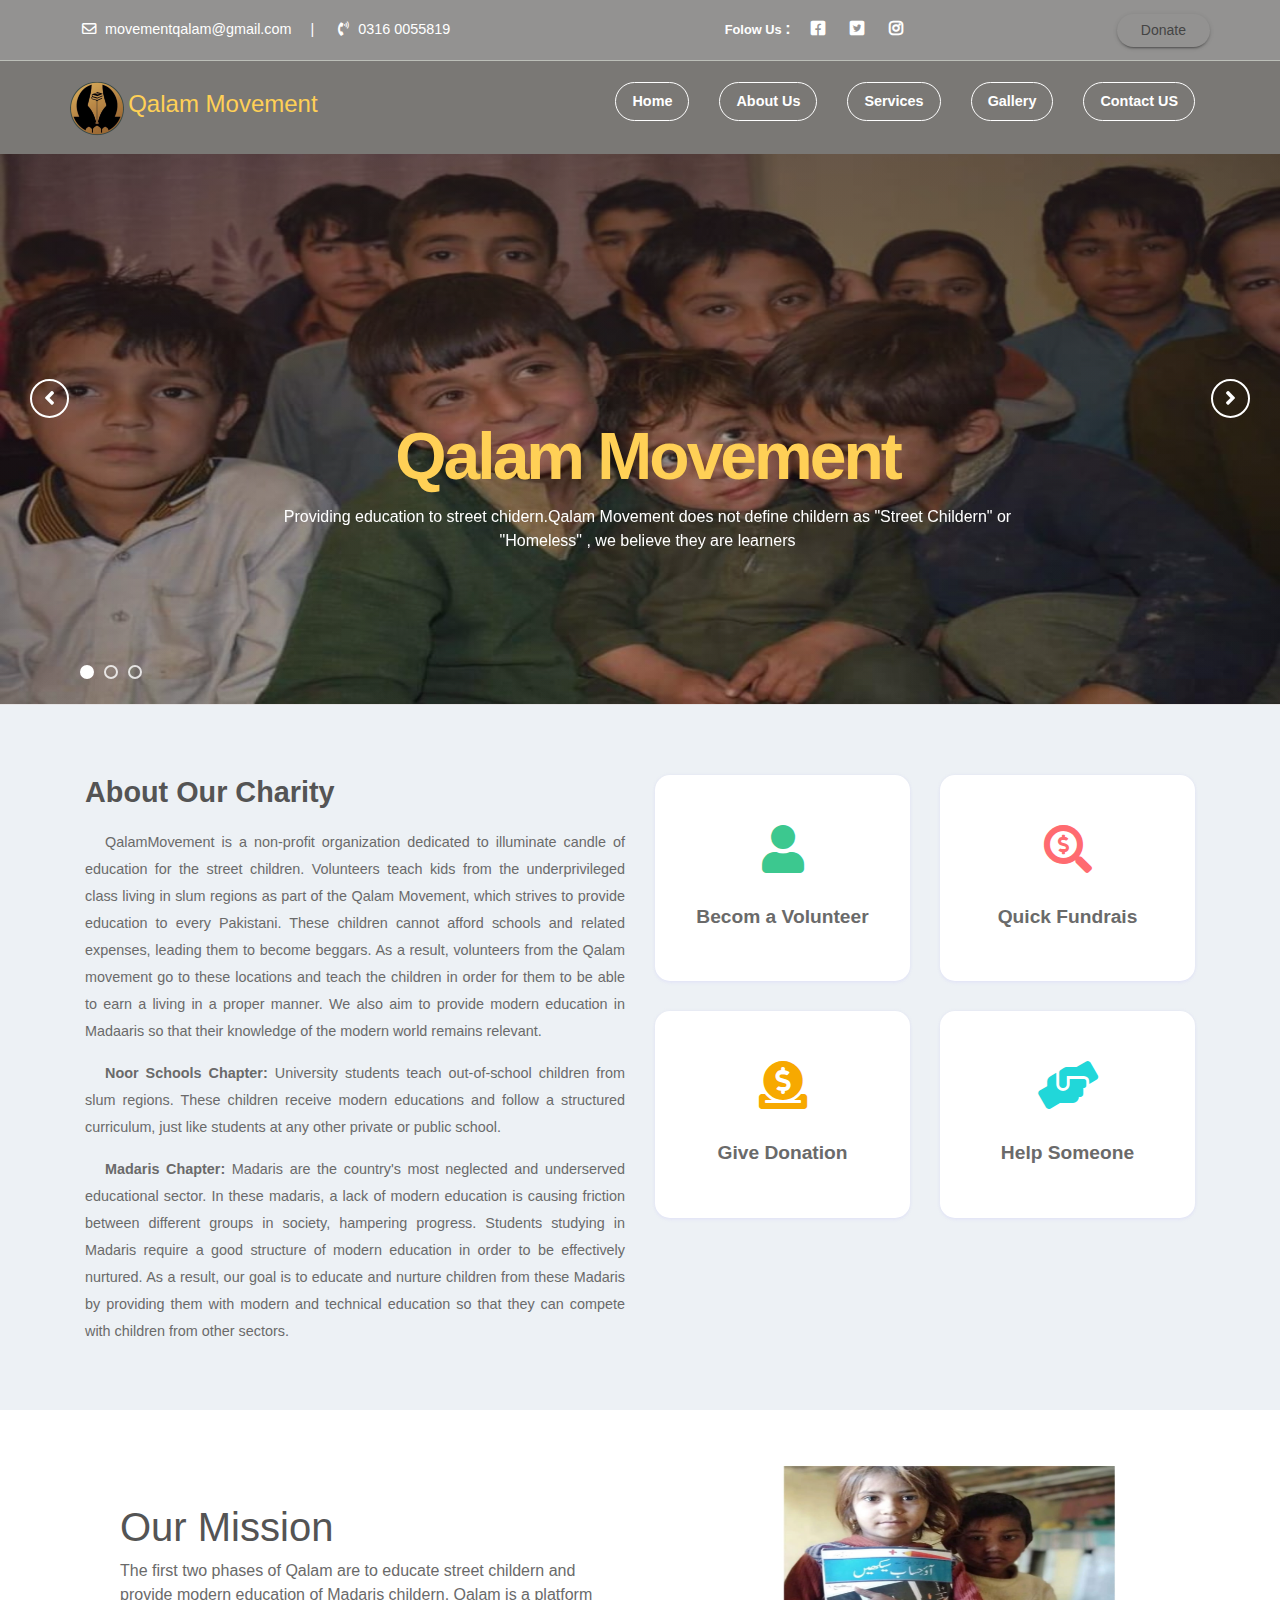
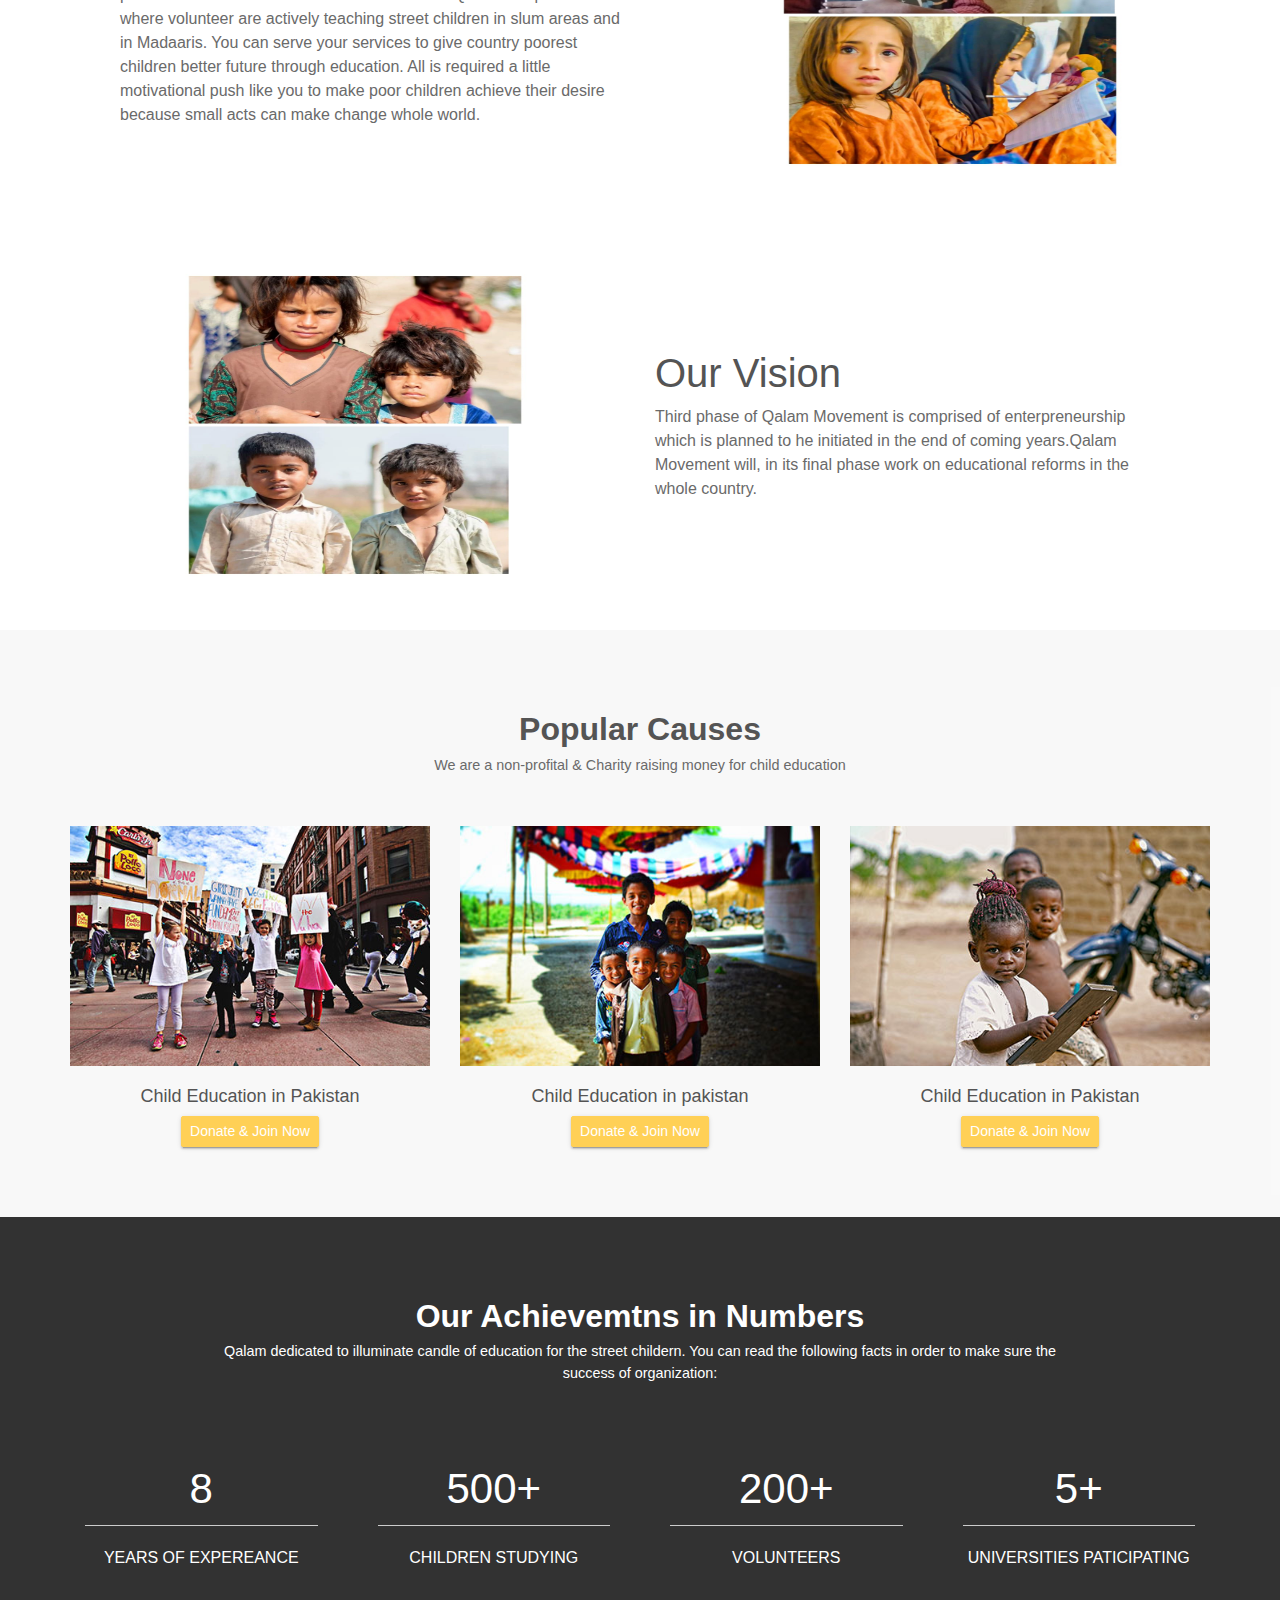
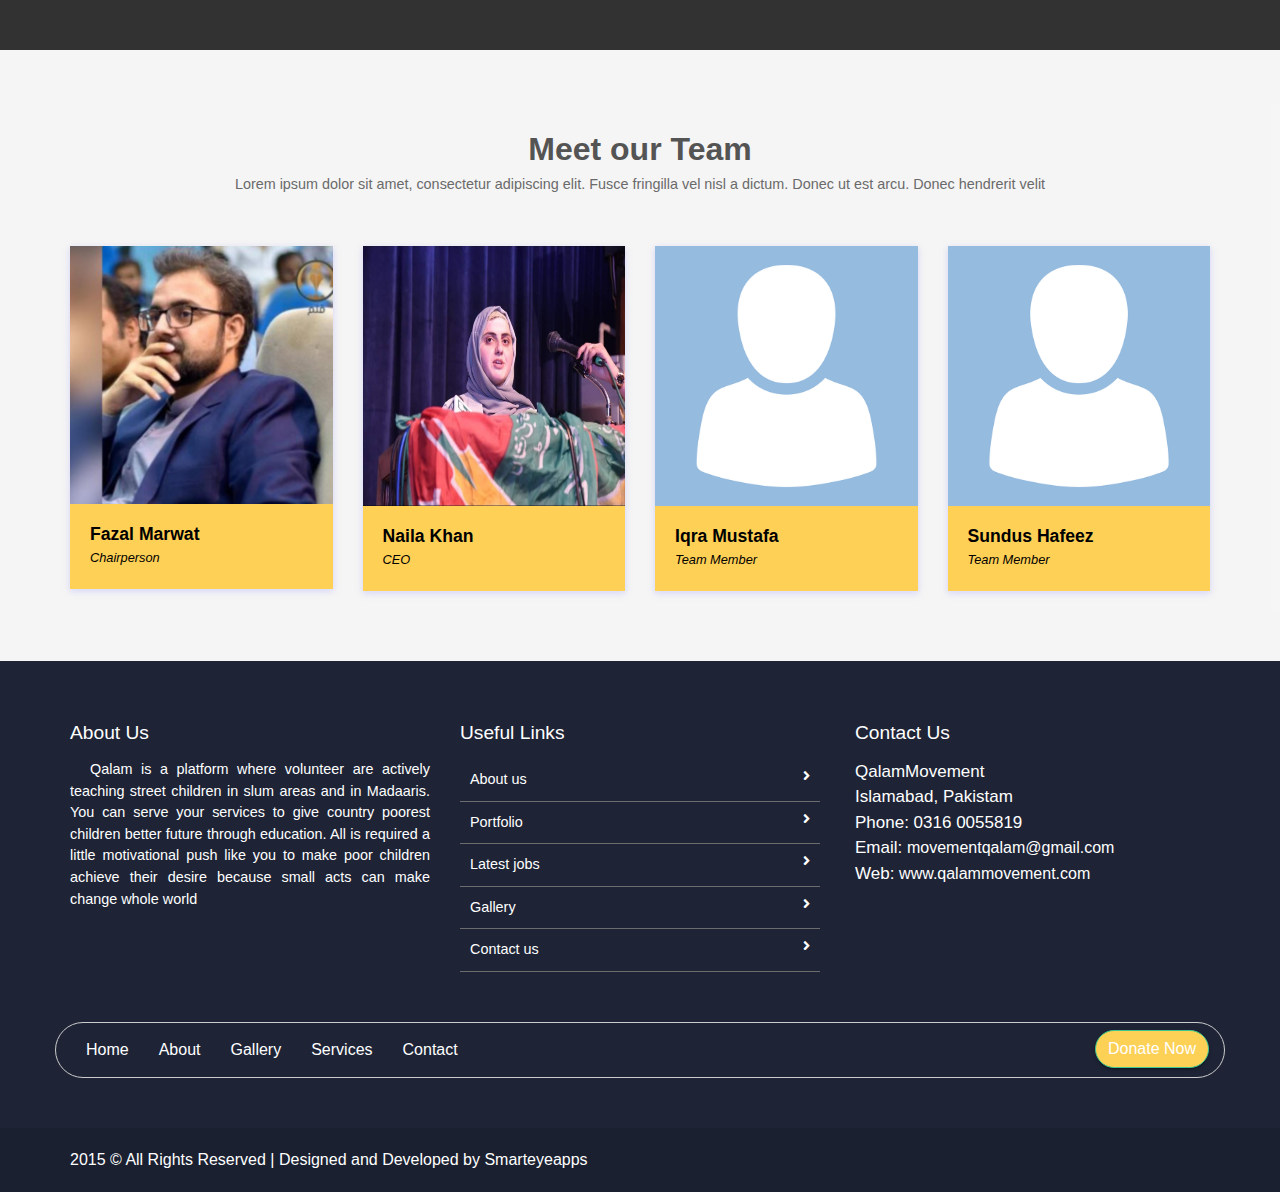
<file: index.html>
<!doctype html>
<html lang="en">

<head>
    <meta charset="utf-8">
    <meta name="viewport" content="width=device-width, initial-scale=1, shrink-to-fit=no">
    <title>Free NGO Resonsive Website Tempalte | Smarteyeapps.com</title>
    <link rel="shortcut icon" href="assets/images/fav.png" type="image/x-icon">
   <link href="https://fonts.googleapis.com/css2?family=Ubuntu:wght@400;500&display=swap" rel="stylesheet">
    <link rel="shortcut icon" href="assets/images/fav.jpg">
    <link rel="stylesheet" href="assets/css/bootstrap.min.css">
    <link rel="stylesheet" href="assets/css/all.min.css">
    <link rel="stylesheet" href="assets/css/animate.css">
    <link rel="stylesheet" href="assets/plugins/slider/css/owl.carousel.min.css">
    <link rel="stylesheet" href="assets/plugins/slider/css/owl.theme.default.css">
    <link rel="stylesheet" type="text/css" href="assets/css/style.css" />
</head>

<body>

<header class="continer-fluid ">
    <div  class="header-top" style="background-color: rgba(82, 80, 79, 0.623)">
        <div class="container">
            <div class="row col-det">
                <div class="col-lg-6 d-none d-lg-block">
                    <ul class="ulleft">
                        <li style="color:white">
                            <i class="far fa-envelope" style="color:rgb(255, 255, 255)"></i>
                            movementqalam@gmail.com
                            <span>|</span></li>
                        <li style="color:white">
                            <i class="fas fa-phone-volume" style="color:white"></i>
                            0316 0055819</li>
                    </ul>
                </div>
                <div class="col-lg-3 col-md-6 folouws">
                  
                    <ul  class="ulright">
                       <li style="color:white"> <small style="color:white" >Folow Us </small>:</li>
                        <li>
                           <a href="http://www.facebook.com/.QalamMovement/"> <i style="color:white" class="fab fa-facebook-square" ></i></a>
                        </li>
                        <li>
                            <a href="https://twitter.com/QMvement?s=09">  <i style="color:white" class="fab fa-twitter-square"></i></a>
                        </li>
                        <li>
                            <a href="https://www.instagram.com/qalam_movement/"><i style="color:white" class="fab fa-instagram"></i></a>
                        </li>
                    </ul>
                </div>
                <div class="col-lg-3 d-none d-md-block col-md-6 btn-bhed">
                    <a href="Donate.html" class="btn btn-sm btn-default" >Donate</a>
                </div>
            </div>
        </div>
    </div>
       <div id="menu-jk" class="header-bottom" style="background-color: rgb(122, 120, 117)">
                            <div class="container">
                                <div class="row nav-row">
                                    <div class="col-lg-3 col-md-12 logo">
                                        <a href="index.html">
                                            <img src="assets/images/QalamMovement Logo.png" alt="" style="height:80px; margin-top: 0px; display: inline;">
                                            <a data-toggle="collapse" data-target="#menu" href="#menu"><i class="fas d-block d-lg-none  small-menu fa-bars"></i></a>
                                            <h4 Style="color:#ffd056; display: inline;">Qalam Movement</h4>
                                        </a>
                    
                                    </div>
                                    <div id="menu" class="col-lg-9 col-md-12 d-none d-lg-block nav-col">
                    
                                                <ul class="navbad">
                                                    <li class="nav-item active">
                                                        <a class="nav-link" href="index.html">Home
                                                        </a>
                                                    </li>
                                                    <li class="nav-item">
                                                        <a class="nav-link" href="about_us.html">About Us</a>
                                                    </li>
                                                    <li class="nav-item">
                                                        <a class="nav-link" href="services.html">Services</a>
                                                    </li>
                    
                                                    <li class="nav-item">
                                                        <a class="nav-link" href="gallery.html">Gallery</a>
                                                    </li>
                    
                                                    <li class="nav-item">
                                                        <a class="nav-link" href="contact_us.html">Contact US</a>
                                                    </li>
                                                </ul>
                                    </div>
                                </div>
                            </div>
                        </div> 
</header>
  
                 
  <!-- ******************** Slider Starts Here ******************* -->
    <div class="slider">
        <!-- Set up your HTML -->
        <div class="owl-carousel ">
            <div class="slider-img">
                <div class="item">
                   
                    <div class="slider-img"><img class="img1" src="assets/images/slider/pic2.jpg" alt=""></div>
                    <div class="container">
                        <div class="row">
                            <div class="col-lg-offset-2 col-lg-8 col-md-offset-2 col-md-8 col-sm-12 col-xs-12">
                                <div class="animated bounceInDown slider-captions">
                                    <h1 class="slider-title">Qalam Movement</h1>
                                    <p class="slider-text hidden-xs">Providing education to street chidern.Qalam Movement does not define childern as "Street Childern" or "Homeless" , we believe they are learners</p>
                                    
                                </div>
                            </div>
                        </div>
                    </div>
                </div>
            </div>
            <div class="item">
                <div class="slider-img"><img class="img1" src="assets/images/slider/girl.jpg" alt=""></div>
                <div class="container">
                    <div class="row">
                        <div class="col-lg-offset-2 col-lg-8 col-md-offset-2 col-md-8 col-sm-12 col-xs-12">
                            <div class="slider-captions ">
                                <h1 class="slider-title">It's Time For Better Help.</h1>
                                <p class="slider-text hidden-xs">It's the general public duty not just to provide them with the best of amenities in their personal spaces but also to make them morally and socially conscious.</p>
                                
                            </div>
                        </div>
                    </div>
                </div>
            </div>
            <div class="item">
                <div class="slider-img"><img class="img1" src="assets/images/slider/slider-2.jpg" alt=""></div>
                <div class="container">
                    <div class="row">
                        <div class="col-lg-offset-2 col-lg-8 col-md-offset-2 col-md-8 col-sm-12 col-xs-12">
                            <div class="slider-captions ">
                                <h1 class="slider-title">Keep Childern In School</h1>
                                <p class="slider-text hidden-xs">Education is simply the soul of a society as it passes from one genertion to another.</p>
                               
                            </div>
                        </div>
                    </div>
                </div>
            </div>

        </div>
    </div>                 
                  
 <!--  ************************* About Us Starts Here ************************** -->    
       
<div class="about-us container-fluid">
    <div class="container">

        <div class="row natur-row no-margin w-100">
            <div class="text-part col-md-6">
                <h2>About Our Charity</h2>
                <p>QalamMovement is a non-profit organization dedicated to illuminate candle of education
                     for the street children. Volunteers teach kids from the underprivileged class living
                    in slum regions as part of the Qalam Movement, which strives to provide education to
                    every Pakistani. These children cannot afford schools and related expenses, leading
                     them to become beggars. As a result, volunteers from the Qalam movement go to these
                     locations and teach the children in order for them to be able to earn a living in a
                    proper manner. We also aim to provide modern education in Madaaris so that their
                     knowledge of the modern world remains relevant.</p>
                <p><b>Noor Schools Chapter:</b> University students teach out-of-school children from
                     slum regions. These children receive modern educations and follow a structured curriculum, 
                    just like students at any other private or public school. </p>

                <p><b>Madaris Chapter:</b> Madaris are the country's most neglected and underserved
                     educational sector. In these madaris, a lack of modern education is causing 
                     friction between different groups in society, hampering progress. Students
                      studying in Madaris require a good structure of modern education in order
                       to be effectively nurtured. As a result, our goal is to educate and nurture 
                       children from these Madaris by providing them with modern and technical 
                       education so that they can compete with children from other sectors. </p>
            </div>
            <div class="image-part col-md-6">
                <div class="about-quick-box row">
                    <div class="col-md-6">
                        <div class="about-qcard">
                           <i class="fas fa-user"></i>
                            <p>Becom a Volunteer</p>
                        </div>
                    </div>
                     <div class="col-md-6">
                        <div class="about-qcard ">
                           <i class="fas fa-search-dollar red"></i>
                            <p>Quick Fundrais</p>
                        </div>
                    </div>
                     <div class="col-md-6">
                        <div class="about-qcard ">
                           <i class="fas fa-donate yell"></i>
                            <p>Give Donation</p>
                        </div>
                    </div>
                     <div class="col-md-6">
                        <div class="about-qcard ">
                           <i class="fas fa-hands-helping blu"></i>
                            <p>Help Someone</p>
                        </div>
                    </div>
                </div>
            </div>
        </div>
    </div>
</div>     
   
   
    
 <!-- ################# Mission Vision Start Here #######################--->
  
  <section class="container-fluid mission-vision">
      <div class="container">
          <div class="row mission">
              <div class="col-md-6 mv-det">
                  <h1>Our Mission</h1>
                  <p>The first two phases of Qalam are to educate street childern and provide modern education of Madaris childern.
                    Qalam is a platform where volunteer are actively teaching street children in slum areas and in Madaaris.
                    You can serve your services to give country poorest children better future through education.
                    All is required a little motivational push like you to make poor children achieve their desire
                     because small acts can make change whole world.</p>
              </div>
              <div class="col-md-6 mv-img">
                  <img class="img2" src="assets/images/mission.jpg" alt="">
              </div>
          </div>
          <div class="row vision">
              <div class="col-md-6 mv-img">
                   <img class="img3" src="assets/images/vission.jpg" alt="">
              </div>
              <div class="col-md-6 mv-det">
                   <h1>Our Vision</h1>
                   <p>Third phase of Qalam Movement is comprised of enterpreneurship which is planned to he initiated
                    in the end of coming years.Qalam Movement will, in its final phase work on educational reforms 
                    in the whole country.</p>
              </div>
          </div>
      </div>
  </section>   
   

    
     <!-- ################# Events Start Here#######################--->
    <section class="events">
        <div class="container">
            <div class="session-title row">
                <h2>Popular Causes</h2>
                <p>We are a non-profital & Charity raising money for child education</p> 
            </div>
            <div class="event-ro row">
                <div class="col-md-4 col-sm-6">
                    <div class="event-box">
                        <img src="assets/images/events/image_08.jpg" alt="">
                        <h4>Child Education in Pakistan</h4>
                        <button class="btn btn-success btn-sm">Donate &  Join Now</button>
                    </div>
                </div>
                <div class="col-md-4 col-sm-6">
                    <div class="event-box">
                        <img src="assets/images/events/image_06.jpg" alt="">
                        <h4>Child Education in pakistan</h4>
                        <button class="btn btn-success btn-sm">Donate & Join Now</button>
                    </div>
                </div>
                <div class="col-md-4 col-sm-6">
                    <div class="event-box">
                        <img src="assets/images/events/image_04.jpg" alt="">
                        <h4>Child Education in Pakistan</h4>
                        <button class="btn btn-success btn-sm">Donate & Join Now</button>
                    </div>
                </div>
            </div>
        </div>
    </section>   
    

   
   
    <!-- ################# Charity Number Starts Here#######################--->


    <div class="doctor-message">
        <div class="inner-lay">
            <div class="container">
               <div class="row session-title">
                   <h2>Our Achievemtns in Numbers</h2>
                   <p>Qalam dedicated to illuminate candle of education for the street childern.
                   You can read the following facts in order to make sure the success of organization:</p>
               </div>
                <div class="row">
                    <div class="col-sm-3 numb">
                        <h3>8</h3>
                        <span>YEARS OF EXPEREANCE</span>
                    </div>
                    <div class="col-sm-3 numb">
                        <h3>500+</h3>
                        <span>CHILDREN STUDYING</span>
                    </div>
                    <div class="col-sm-3 numb">
                        <h3>200+</h3>
                        <span>VOLUNTEERS</span>
                    </div>
                    <div class="col-sm-3 numb">
                        <h3>5+</h3>
                        <span>UNIVERSITIES PATICIPATING</span>
                    </div>
                </div>
            </div>

        </div>

    </div> 
         
    <!--################### Our Team Starts Here #######################--->
          <section class="our-team team-11">
            <div class="container">
                <div class="session-title row">
                      <h2>Meet our Team</h2>
                      <p>Lorem ipsum dolor sit amet, consectetur adipiscing elit. Fusce fringilla vel nisl a dictum. Donec ut est arcu. Donec hendrerit velit</p>
                </div>
                <div class="row team-row">
                    <div class="col-md-3 col-sm-6">
                        <div class="single-usr">
                            <img src="assets/images/team/sirfazal.jpg" alt="">
                            <div class="det-o">
                                <h4>Fazal Marwat</h4>
                                <i>Chairperson</i>
                            </div>
                        </div>
                    </div>
                    <div class="col-md-3 col-sm-6">
                        <div class="single-usr">
                            <img class="img4" src="assets/images/team/mamnaila.jpg" alt="">
                            <div class="det-o">
                                <h4>Naila Khan</h4>
                                <i>CEO</i>
                            </div>
                        </div>
                    </div>
                    <div class="col-md-3 col-sm-6">
                        <div class="single-usr">
                            <img class="img4" src="assets/images/team/img.png" alt="">
                            <div class="det-o">
                                <h4>Iqra Mustafa</h4>
                                <i>Team Member</i>
                            </div>
                        </div>
                    </div>
                    <div class="col-md-3 col-sm-6">
                        <div class="single-usr">
                            <img class="img4" src="assets/images/team/img.png" alt="">
                            <div class="det-o">
                                <h4>Sundus Hafeez</h4>
                                <i>Team Member</i>
                            </div>
                        </div>
                    </div>


                </div>
            </div>
        </section>      
         
          
    
   

    
      <footer class="footer">
        <div class="container">
            <div class="row">
                <div class="col-md-4 col-sm-12">
                    <h2>About Us</h2>
                    <p>
                    Qalam is a platform where volunteer are actively teaching street children in slum areas and in Madaaris.
                    You can serve your services to give country poorest children better future through education.
                    All is required a little motivational push like you to make poor children achieve their desire
                     because small acts can make change whole world
                    </p>
                    
                </div>
                <div class="col-md-4 col-sm-12">
                    <h2>Useful Links</h2>
                    <ul class="list-unstyled link-list">
                        <li><a ui-sref="about" href="#/about">About us</a><i class="fa fa-angle-right"></i></li>
                        <li><a ui-sref="portfolio" href="#/portfolio">Portfolio</a><i class="fa fa-angle-right"></i></li>
                        <li><a ui-sref="products" href="#/products">Latest jobs</a><i class="fa fa-angle-right"></i></li>
                        <li><a ui-sref="gallery" href="#/gallery">Gallery</a><i class="fa fa-angle-right"></i></li>
                        <li><a ui-sref="contact" href="#/contact">Contact us</a><i class="fa fa-angle-right"></i></li>
                    </ul>
                </div>
                <div class="col-md-4 col-sm-12 map-img">
                    <h2>Contact Us</h2>
                    <address class="md-margin-bottom-40">
                        QalamMovement <br>
                        Islamabad, Pakistam <br>
                        Phone: 0316 0055819 <br>
                        Email: <a>movementqalam@gmail.com</a><br>
                        Web: <a >www.qalammovement.com</a>
                    </address>

                </div>
            </div>
            
            
            <div class="nav-box row clearfix">
                <div class="inner col-md-9 clearfix">
                    <ul class="footer-nav clearfix">
                        <li><a href="#">Home</a></li>
                        <li><a href="#">About</a></li>
                        <li><a href="#">Gallery</a></li>
                        <li><a href="#">Services</a></li>
                        <li><a href="#">Contact</a></li>
                    </ul>

                  
                </div>
                  <div class="donate-link col-md-3"><a href="donate.html" class="btn btn-primary " style="background-color: #fdd056;"><span class="btn-title">Donate Now</span></a></div>
            </div>
            
        </div>
        

    </footer>
    <div class="copy">
            <div class="container">
                <a href="https://www.smarteyeapps.com/">2015 &copy; All Rights Reserved | Designed and Developed by Smarteyeapps</a>
            </div>

        </div>
          
    
</body>

<script src="assets/js/jquery-3.2.1.min.js"></script>
<script src="assets/js/popper.min.js"></script>
<script src="assets/js/bootstrap.min.js"></script>
<script src="assets/plugins/scroll-fixed/jquery-scrolltofixed-min.js"></script>
<script src="assets/plugins/slider/js/owl.carousel.min.js"></script>
<script src="assets/js/script.js"></script>

</html>
</file>
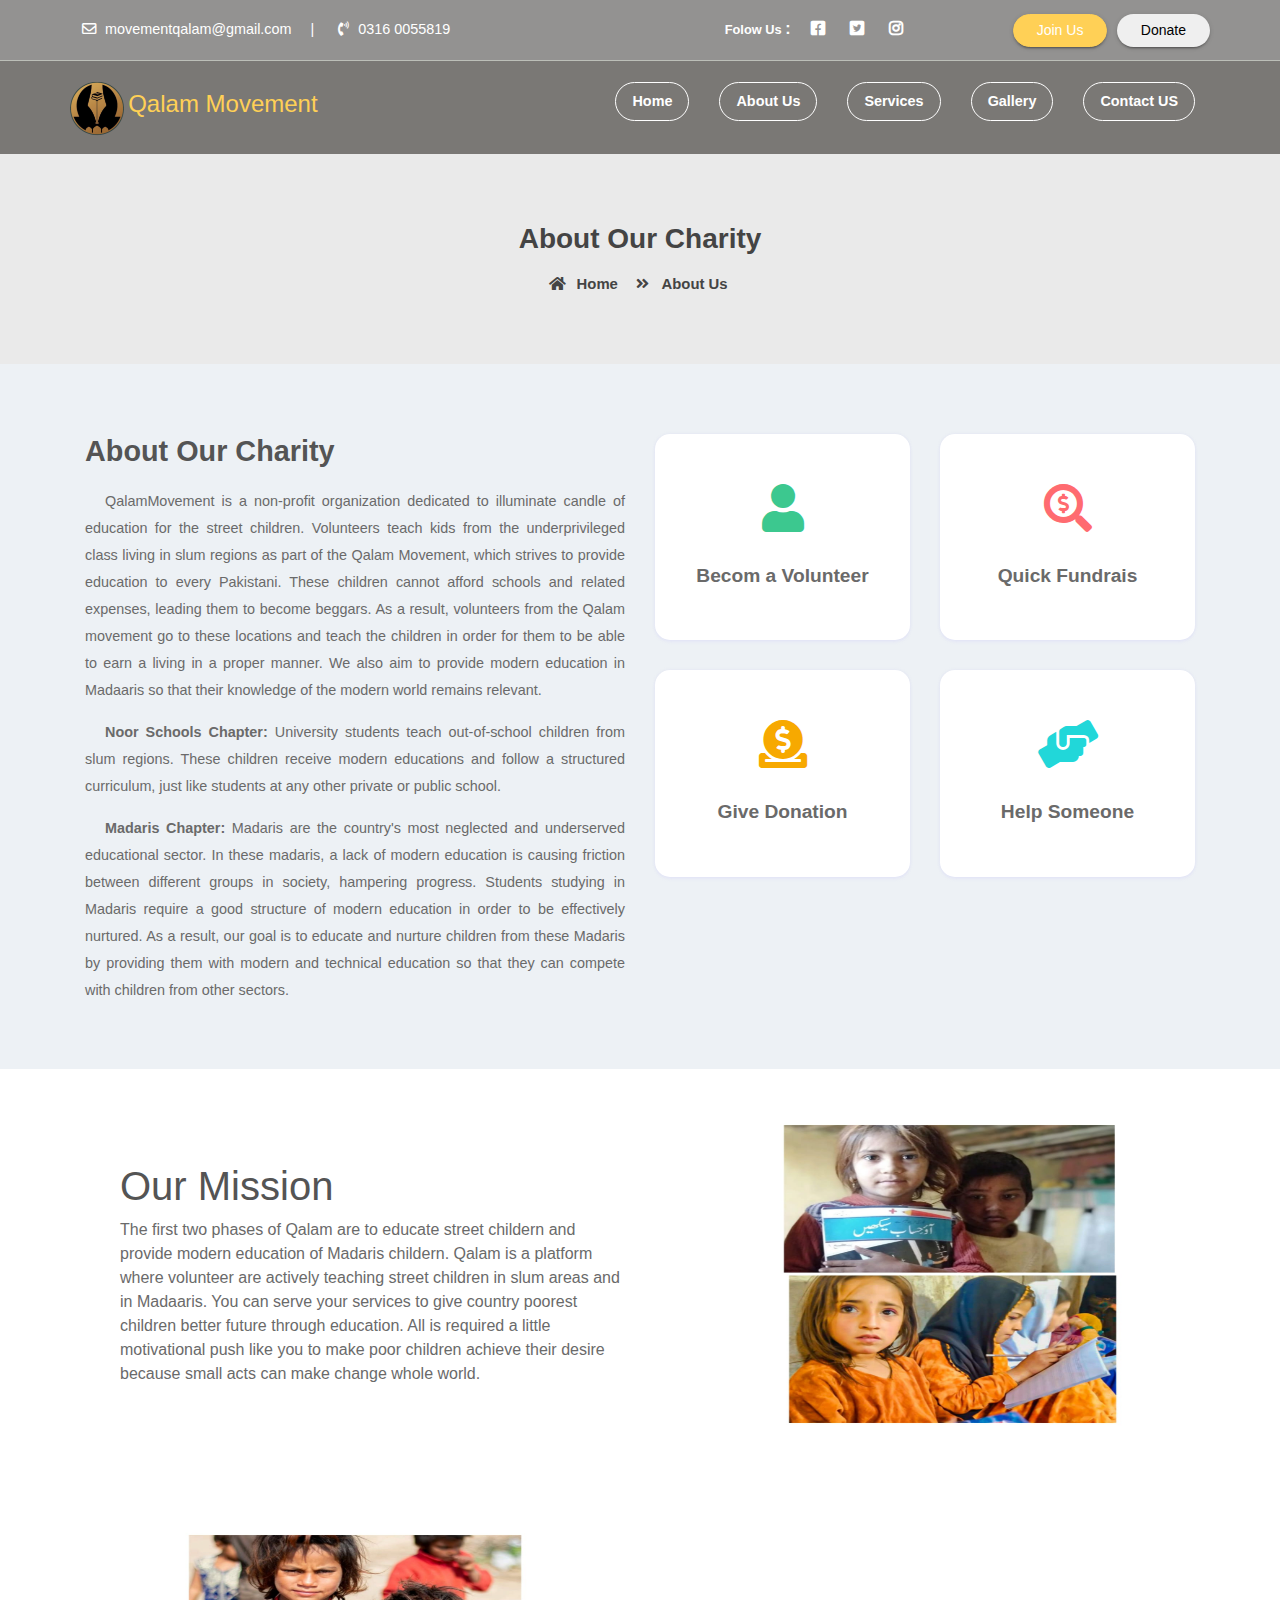
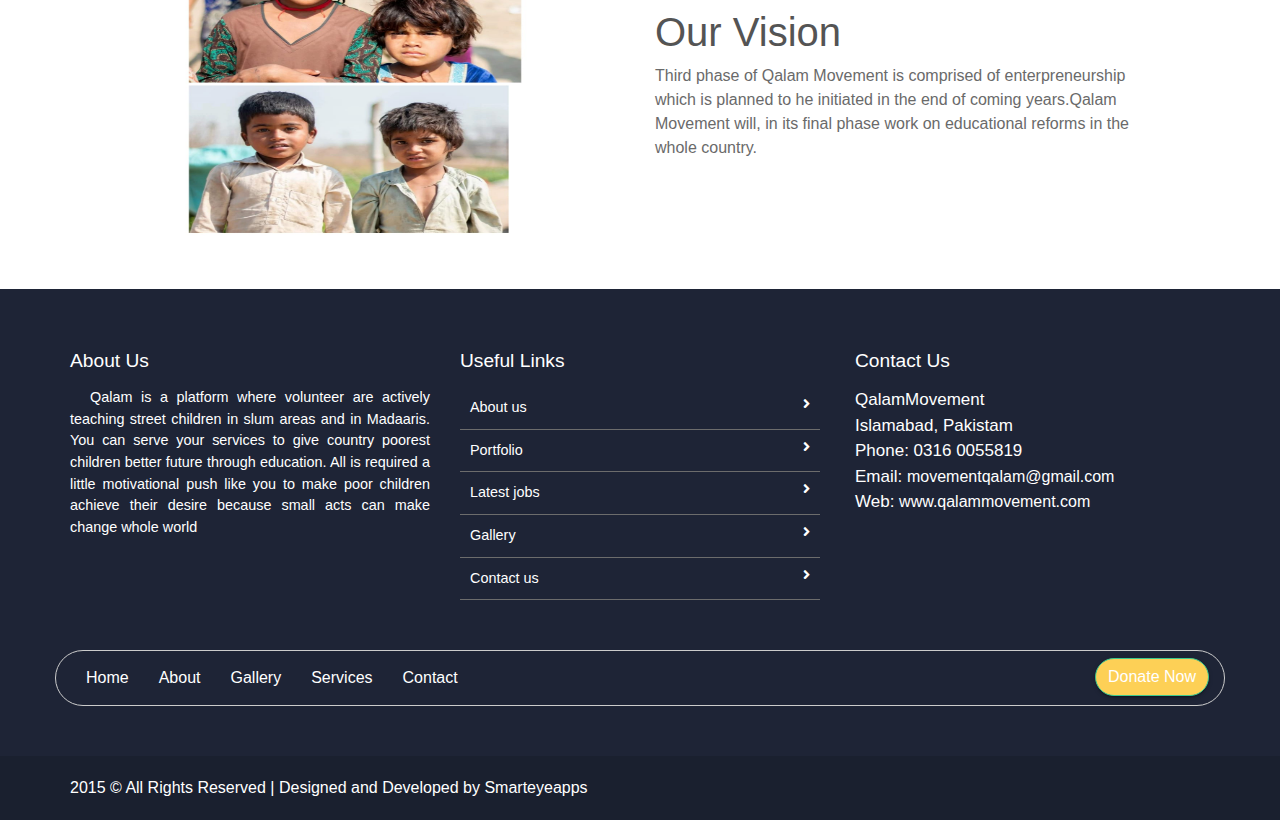
<file: about_us.html>
<!doctype html>
<html lang="en">

<head>
    <meta charset="utf-8">
    <meta name="viewport" content="width=device-width, initial-scale=1, shrink-to-fit=no">
    <title>Free Tour Package Website Tempalte | Smarteyeapps.com</title>
    <link rel="shortcut icon" href="assets/images/fav.png" type="image/x-icon">
   <link href="https://fonts.googleapis.com/css2?family=Ubuntu:wght@400;500&display=swap" rel="stylesheet">
    <link rel="shortcut icon" href="assets/images/fav.jpg">
    <link rel="stylesheet" href="assets/css/bootstrap.min.css">
    <link rel="stylesheet" href="assets/css/all.min.css">
    <link rel="stylesheet" href="assets/css/animate.css">
    <link rel="stylesheet" href="assets/plugins/slider/css/owl.carousel.min.css">
    <link rel="stylesheet" href="assets/plugins/slider/css/owl.theme.default.css">
    <link rel="stylesheet" type="text/css" href="assets/css/style.css" />
</head>

<body>

    <header class="continer-fluid ">
        <div  class="header-top" style="background-color: rgba(82, 80, 79, 0.623)">
            <div class="container">
                <div class="row col-det">
                    <div class="col-lg-6 d-none d-lg-block">
                        <ul class="ulleft">
                            <li style="color:white">
                                <i class="far fa-envelope" style="color:rgb(255, 255, 255)"></i>
                                movementqalam@gmail.com
                                <span>|</span></li>
                            <li style="color:white">
                                <i class="fas fa-phone-volume" style="color:white"></i>
                                0316 0055819</li>
                        </ul>
                    </div>
                    <div class="col-lg-3 col-md-6 folouws">
                      
                        <ul  class="ulright">
                           <li style="color:white"> <small style="color:white" >Folow Us </small>:</li>
                            <li>
                               <a href="http://www.facebook.com/.QalamMovement/"> <i style="color:white" class="fab fa-facebook-square" ></i></a>
                            </li>
                            <li>
                                <a href="https://twitter.com/QMvement?s=09">  <i style="color:white" class="fab fa-twitter-square"></i></a>
                            </li>
                            <li>
                                <a href="https://www.instagram.com/qalam_movement/"><i style="color:white" class="fab fa-instagram"></i></a>
                            </li>
                        </ul>
                    </div>
                    <div class="col-lg-3 d-none d-md-block col-md-6 btn-bhed">
                        <button class="btn btn-sm btn-success">Join Us</button>
                        <button class="btn btn-sm btn-default">Donate</button>
                    </div>
                </div>
            </div>
        </div>
        <div id="menu-jk" class="header-bottom" style="background-color: rgb(122, 120, 117)">
            <div class="container">
                <div class="row nav-row">
                    <div class="col-lg-3 col-md-12 logo">
                        <a href="index.html">
                            <img src="assets/images/QalamMovement Logo.png" alt="" style="height:80px; margin-top: 0px; display: inline;">
                            <a data-toggle="collapse" data-target="#menu" href="#menu"><i class="fas d-block d-lg-none  small-menu fa-bars"></i></a>
                            <h4 Style="color:#ffd056; display: inline;">Qalam Movement</h4>
                        </a>
    
                    </div>
                    <div id="menu" class="col-lg-9 col-md-12 d-none d-lg-block nav-col">
    
                                <ul class="navbad">
                                    <li class="nav-item active">
                                        <a class="nav-link" href="index.html">Home
                                        </a>
                                    </li>
                                    <li class="nav-item">
                                        <a class="nav-link" href="about_us.html">About Us</a>
                                    </li>
                                    <li class="nav-item">
                                        <a class="nav-link" href="services.html">Services</a>
                                    </li>
    
                                    <li class="nav-item">
                                        <a class="nav-link" href="gallery.html">Gallery</a>
                                    </li>
    
                                    <li class="nav-item">
                                        <a class="nav-link" href="contact_us.html">Contact US</a>
                                    </li>
                                </ul>
                    </div>
                </div>
            </div>
        </div> 
    </header>
 
  <!--  ************************* Page Title Starts Here ************************** -->
        
    <div class="page-nav no-margin row">
        <div class="container">
            <div class="row">
                <h2>About Our Charity</h2>
                <ul>
                    <li> <a href="#"><i class="fas fa-home"></i> Home</a></li>
                    <li><i class="fas fa-angle-double-right"></i> About Us</li>
                </ul>
            </div>
        </div>
    </div>
    
    
     <!--  ************************* About Us Starts Here ************************** -->    
       
     <div class="about-us container-fluid">
        <div class="container">
    
            <div class="row natur-row no-margin w-100">
                <div class="text-part col-md-6">
                    <h2>About Our Charity</h2>
                    <p>QalamMovement is a non-profit organization dedicated to illuminate candle of education
                         for the street children. Volunteers teach kids from the underprivileged class living
                        in slum regions as part of the Qalam Movement, which strives to provide education to
                        every Pakistani. These children cannot afford schools and related expenses, leading
                         them to become beggars. As a result, volunteers from the Qalam movement go to these
                         locations and teach the children in order for them to be able to earn a living in a
                        proper manner. We also aim to provide modern education in Madaaris so that their
                         knowledge of the modern world remains relevant.</p>
                    <p><b>Noor Schools Chapter:</b> University students teach out-of-school children from
                         slum regions. These children receive modern educations and follow a structured curriculum, 
                        just like students at any other private or public school. </p>
    
                    <p><b>Madaris Chapter:</b> Madaris are the country's most neglected and underserved
                         educational sector. In these madaris, a lack of modern education is causing 
                         friction between different groups in society, hampering progress. Students
                          studying in Madaris require a good structure of modern education in order
                           to be effectively nurtured. As a result, our goal is to educate and nurture 
                           children from these Madaris by providing them with modern and technical 
                           education so that they can compete with children from other sectors. </p>
                </div>
                <div class="image-part col-md-6">
                    <div class="about-quick-box row">
                        <div class="col-md-6">
                            <div class="about-qcard">
                               <i class="fas fa-user"></i>
                                <p>Becom a Volunteer</p>
                            </div>
                        </div>
                         <div class="col-md-6">
                            <div class="about-qcard ">
                               <i class="fas fa-search-dollar red"></i>
                                <p>Quick Fundrais</p>
                            </div>
                        </div>
                         <div class="col-md-6">
                            <div class="about-qcard ">
                               <i class="fas fa-donate yell"></i>
                                <p>Give Donation</p>
                            </div>
                        </div>
                         <div class="col-md-6">
                            <div class="about-qcard ">
                               <i class="fas fa-hands-helping blu"></i>
                                <p>Help Someone</p>
                            </div>
                        </div>
                    </div>
                </div>
            </div>
        </div>
    </div>     
       
       
        
     <!-- ################# Mission Vision Start Here #######################--->
      
      <section class="container-fluid mission-vision">
          <div class="container">
              <div class="row mission">
                  <div class="col-md-6 mv-det">
                      <h1>Our Mission</h1>
                      <p>The first two phases of Qalam are to educate street childern and provide modern education of Madaris childern.
                        Qalam is a platform where volunteer are actively teaching street children in slum areas and in Madaaris.
                        You can serve your services to give country poorest children better future through education.
                        All is required a little motivational push like you to make poor children achieve their desire
                         because small acts can make change whole world.</p>
                  </div>
                  <div class="col-md-6 mv-img">
                      <img class="img2" src="assets/images/mission.jpg" alt="">
                  </div>
              </div>
              <div class="row vision">
                  <div class="col-md-6 mv-img">
                       <img class="img3" src="assets/images/vission.jpg" alt="">
                  </div>
                  <div class="col-md-6 mv-det">
                       <h1>Our Vision</h1>
                       <p>Third phase of Qalam Movement is comprised of enterpreneurship which is planned to he initiated
                        in the end of coming years.Qalam Movement will, in its final phase work on educational reforms 
                        in the whole country.</p>
                  </div>
              </div>
          </div>
      </section>   
   
  
                 
  <!--  ************************* Footer Starts Here ************************** -->
          
  <footer class="footer">
    <div class="container">
        <div class="row">
            <div class="col-md-4 col-sm-12">
                <h2>About Us</h2>
                <p>
                Qalam is a platform where volunteer are actively teaching street children in slum areas and in Madaaris.
                You can serve your services to give country poorest children better future through education.
                All is required a little motivational push like you to make poor children achieve their desire
                 because small acts can make change whole world
                </p>
                
            </div>
            <div class="col-md-4 col-sm-12">
                <h2>Useful Links</h2>
                <ul class="list-unstyled link-list">
                    <li><a ui-sref="about" href="#/about">About us</a><i class="fa fa-angle-right"></i></li>
                    <li><a ui-sref="portfolio" href="#/portfolio">Portfolio</a><i class="fa fa-angle-right"></i></li>
                    <li><a ui-sref="products" href="#/products">Latest jobs</a><i class="fa fa-angle-right"></i></li>
                    <li><a ui-sref="gallery" href="#/gallery">Gallery</a><i class="fa fa-angle-right"></i></li>
                    <li><a ui-sref="contact" href="#/contact">Contact us</a><i class="fa fa-angle-right"></i></li>
                </ul>
            </div>
            <div class="col-md-4 col-sm-12 map-img">
                <h2>Contact Us</h2>
                <address class="md-margin-bottom-40">
                    QalamMovement <br>
                    Islamabad, Pakistam <br>
                    Phone: 0316 0055819 <br>
                    Email: <a>movementqalam@gmail.com</a><br>
                    Web: <a >www.qalammovement.com</a>
                </address>

            </div>
        </div>
        
        
        <div class="nav-box row clearfix">
            <div class="inner col-md-9 clearfix">
                <ul class="footer-nav clearfix">
                    <li><a href="#">Home</a></li>
                    <li><a href="#">About</a></li>
                    <li><a href="#">Gallery</a></li>
                    <li><a href="#">Services</a></li>
                    <li><a href="#">Contact</a></li>
                </ul>

              
            </div>
              <div class="donate-link col-md-3"><a href="donate.html" class="btn btn-primary " style="background-color: #fdd056;"><span class="btn-title">Donate Now</span></a></div>
        </div>
        
    </div>
    

</footer>
<div class="copy">
        <div class="container">
            <a href="https://www.smarteyeapps.com/">2015 &copy; All Rights Reserved | Designed and Developed by Smarteyeapps</a>
        </div>

    </div>
    
</body>

<script src="assets/js/jquery-3.2.1.min.js"></script>
<script src="assets/js/popper.min.js"></script>
<script src="assets/js/bootstrap.min.js"></script>
<script src="assets/plugins/scroll-fixed/jquery-scrolltofixed-min.js"></script>
<script src="assets/plugins/slider/js/owl.carousel.min.js"></script>
<script src="assets/js/script.js"></script>

</html>
</file>
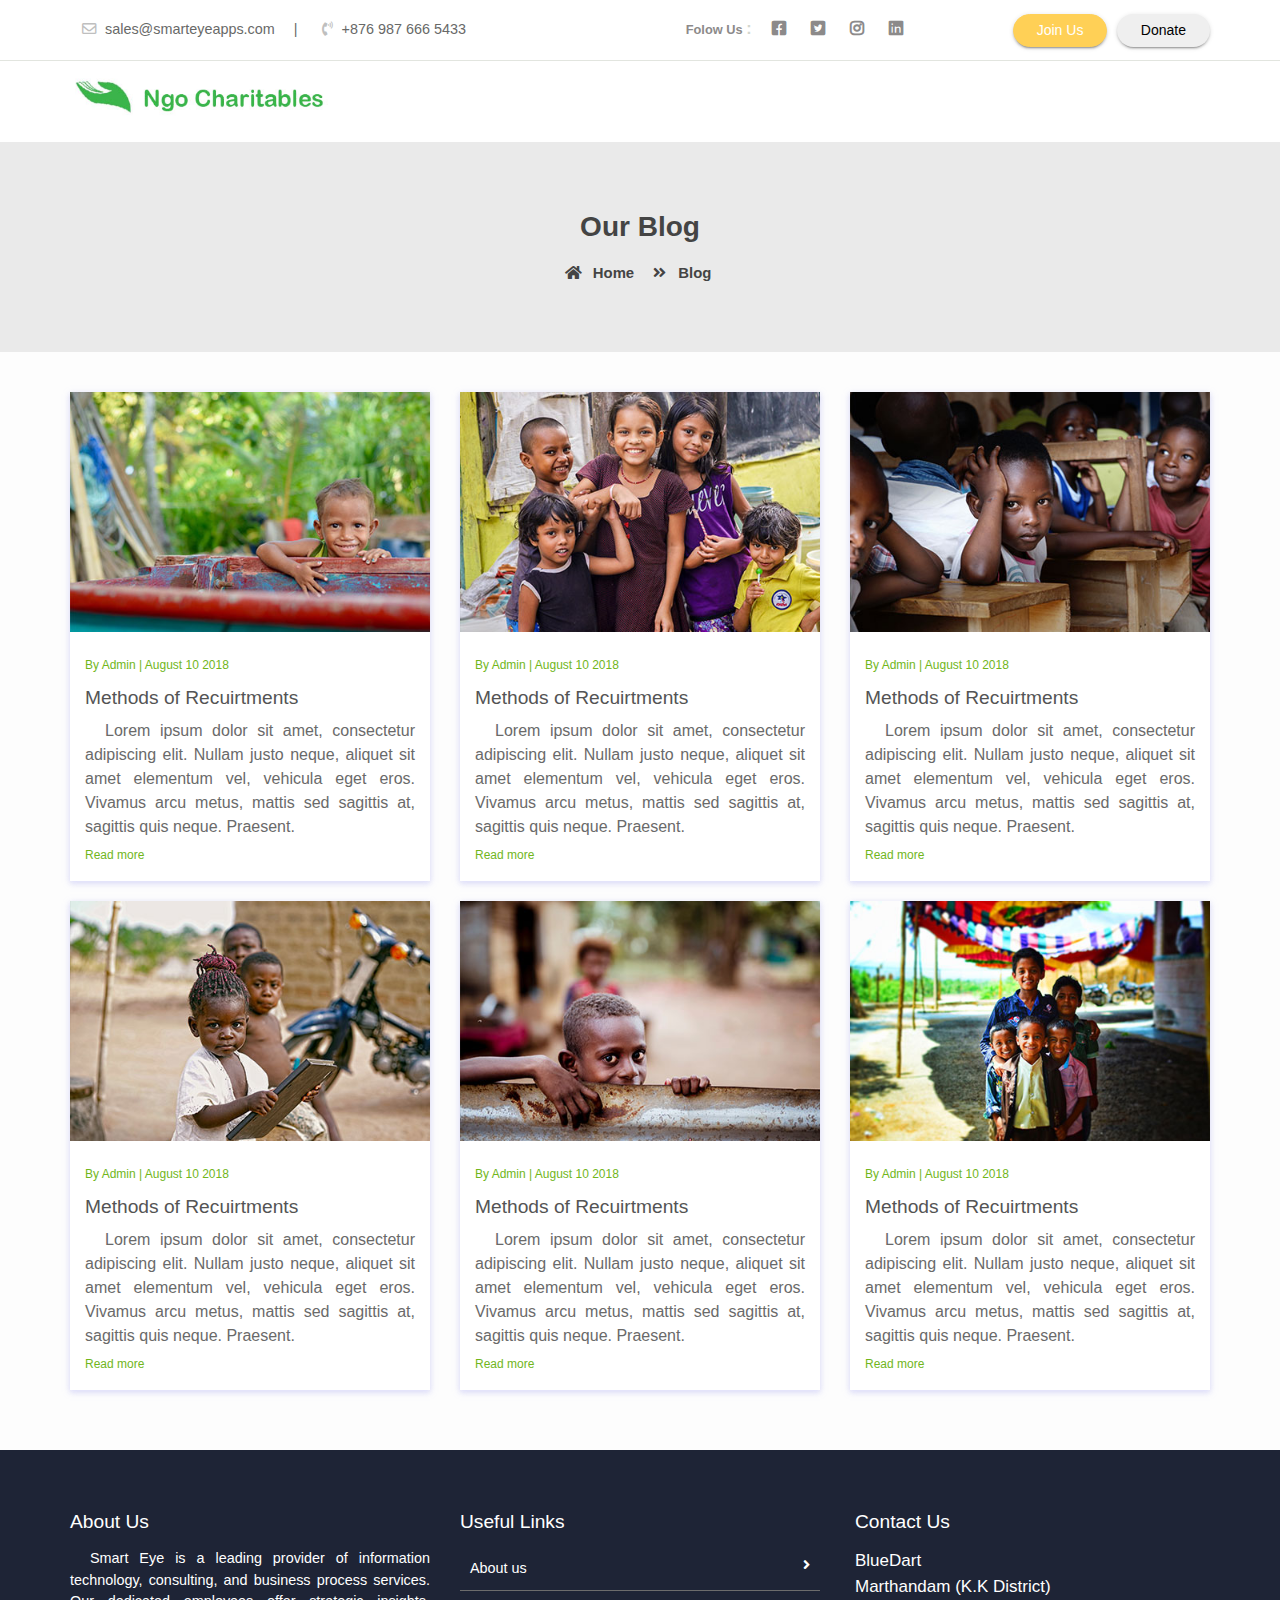
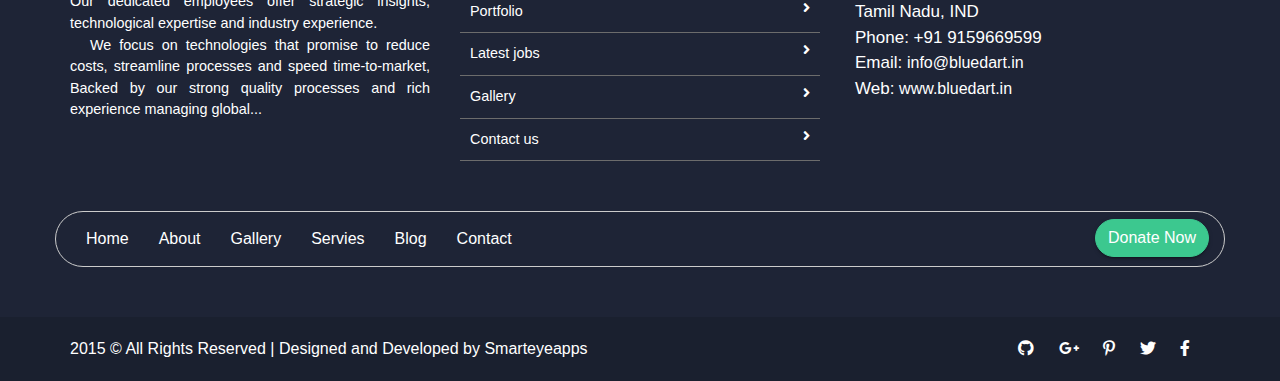
<file: blog.html>
<!doctype html>
<html lang="en">

<head>
    <meta charset="utf-8">
    <meta name="viewport" content="width=device-width, initial-scale=1, shrink-to-fit=no">
    <title>Free Tour Package Website Tempalte | Smarteyeapps.com</title>
    <link rel="shortcut icon" href="assets/images/fav.png" type="image/x-icon">
   <link href="https://fonts.googleapis.com/css2?family=Ubuntu:wght@400;500&display=swap" rel="stylesheet">
    <link rel="shortcut icon" href="assets/images/fav.jpg">
    <link rel="stylesheet" href="assets/css/bootstrap.min.css">
    <link rel="stylesheet" href="assets/css/all.min.css">
    <link rel="stylesheet" href="assets/css/animate.css">
    <link rel="stylesheet" href="assets/plugins/slider/css/owl.carousel.min.css">
    <link rel="stylesheet" href="assets/plugins/slider/css/owl.theme.default.css">
    <link rel="stylesheet" type="text/css" href="assets/css/style.css" />
</head>

<body>

<header class="continer-fluid ">
    <div  class="header-top">
        <div class="container">
            <div class="row col-det">
                <div class="col-lg-6 d-none d-lg-block">
                    <ul class="ulleft">
                        <li>
                            <i class="far fa-envelope"></i>
                            sales@smarteyeapps.com
                            <span>|</span></li>
                        <li>
                            <i class="fas fa-phone-volume"></i>
                            +876 987 666 5433</li>
                    </ul>
                </div>
                <div class="col-lg-3 col-md-6 folouws">
                  
                    <ul class="ulright">
                       <li> <small>Folow Us </small>:</li>
                        <li>
                            <i class="fab fa-facebook-square"></i>
                        </li>
                        <li>
                            <i class="fab fa-twitter-square"></i>
                        </li>
                        <li>
                            <i class="fab fa-instagram"></i>
                        </li>
                        <li>
                            <i class="fab fa-linkedin"></i>
                        </li>
                    </ul>
                </div>
                <div class="col-lg-3 d-none d-md-block col-md-6 btn-bhed">
                    <button class="btn btn-sm btn-success">Join Us</button>
                    <button class="btn btn-sm btn-default">Donate</button>
                </div>
            </div>
        </div>
    </div>
    <div id="menu-jk" class="header-bottom">
        <div class="container">
            <div class="row nav-row">
                <div class="col-lg-3 col-md-12 logo">
                    <a href="index.html">
                        <img src="assets/images/logo.jpg" alt="">
                        <a data-toggle="collapse" data-target="#menu" href="#menu"><i class="fas d-block d-lg-none  small-menu fa-bars"></i></a>
                    </a>

                </div>
                <div id="menu" class="col-lg-9 col-md-12 d-none d-lg-block nav-col">

                            <ul class="navbad">
                                <li class="nav-item active">
                                    <a class="nav-link" href="index.html">Home
                                    </a>
                                </li>
                                <li class="nav-item">
                                    <a class="nav-link" href="about_us.html">About Us</a>
                                </li>
                                <li class="nav-item">
                                    <a class="nav-link" href="services.html">Services</a>
                                </li>

                                <li class="nav-item">
                                    <a class="nav-link" href="gallery.html">Gallery</a>
                                </li>

                                <li class="nav-item">
                                    <a class="nav-link" href="blog.html">Blog</a>
                                </li>
                                <li class="nav-item">
                                    <a class="nav-link" href="contact_us.html">Contact US</a>
                                </li>




                            </ul>


                </div>
            </div>
        </div>
    </div> 
</header>
 
  <!--  ************************* Page Title Starts Here ************************** -->
        
    <div class="page-nav no-margin row">
        <div class="container">
            <div class="row">
                <h2>Our Blog</h2>
                <ul>
                    <li> <a href="#"><i class="fas fa-home"></i> Home</a></li>
                    <li><i class="fas fa-angle-double-right"></i> Blog</li>
                </ul>
            </div>
        </div>
    </div>
    
    
   
<!-- ################# Our Blog Starts Here#######################--->

    <section class="our-blog">
         	<div class="container">
         		
        		<div class="blog-row row">
        			<div class="col-md-4 col-sm-6">
        				<div class="single-blog">
        					<figure>
        						<img src="assets/images/events/image_01.jpg" alt="">
        					</figure>
        					<div class="blog-detail">
        						<small>By Admin | August 10 2018</small>
								<h4>Methods of Recuirtments</h4>
								<p> Lorem ipsum dolor sit amet, consectetur adipiscing elit. Nullam justo neque, aliquet sit amet elementum vel, vehicula eget eros. Vivamus arcu metus, mattis sed sagittis at, sagittis quis neque. Praesent.</p>
								<div class="link">
									<a href="">Read more </a><i class="fas fa-long-arrow-alt-right"></i>
								</div>
        					</div>
        					
        					
        				</div>
        			</div>
        			<div class="col-md-4 col-sm-6">
        				<div class="single-blog">
        					<figure>
        						<img src="assets/images/events/image_02.jpg" alt="">
        					</figure>
        					<div class="blog-detail">
        						<small>By Admin | August 10 2018</small>
								<h4>Methods of Recuirtments</h4>
								<p> Lorem ipsum dolor sit amet, consectetur adipiscing elit. Nullam justo neque, aliquet sit amet elementum vel, vehicula eget eros. Vivamus arcu metus, mattis sed sagittis at, sagittis quis neque. Praesent.</p>
								<div class="link">
									<a href="">Read more </a><i class="fas fa-long-arrow-alt-right"></i>
								</div>
        					</div>
        					
        					
        				</div>
        			</div>
        			<div class="col-md-4 col-sm-6">
        				<div class="single-blog">
        					<figure>
        						<img src="assets/images/events/image_03.jpg" alt="">
        					</figure>
        					<div class="blog-detail">
        						<small>By Admin | August 10 2018</small>
								<h4>Methods of Recuirtments</h4>
								<p> Lorem ipsum dolor sit amet, consectetur adipiscing elit. Nullam justo neque, aliquet sit amet elementum vel, vehicula eget eros. Vivamus arcu metus, mattis sed sagittis at, sagittis quis neque. Praesent.</p>
								<div class="link">
									<a href="">Read more </a><i class="fas fa-long-arrow-alt-right"></i>
								</div>
        					</div>
        					
        					
        				</div>
        			</div>
        			<div class="col-md-4 col-sm-6">
        				<div class="single-blog">
        					<figure>
        						<img src="assets/images/events/image_04.jpg" alt="">
        					</figure>
        					<div class="blog-detail">
        						<small>By Admin | August 10 2018</small>
								<h4>Methods of Recuirtments</h4>
								<p> Lorem ipsum dolor sit amet, consectetur adipiscing elit. Nullam justo neque, aliquet sit amet elementum vel, vehicula eget eros. Vivamus arcu metus, mattis sed sagittis at, sagittis quis neque. Praesent.</p>
								<div class="link">
									<a href="">Read more </a><i class="fas fa-long-arrow-alt-right"></i>
								</div>
        					</div>
        					
        					
        				</div>
        			</div>
        			<div class="col-md-4 col-sm-6">
        				<div class="single-blog">
        					<figure>
        						<img src="assets/images/events/image_05.jpg" alt="">
        					</figure>
        					<div class="blog-detail">
        						<small>By Admin | August 10 2018</small>
								<h4>Methods of Recuirtments</h4>
								<p> Lorem ipsum dolor sit amet, consectetur adipiscing elit. Nullam justo neque, aliquet sit amet elementum vel, vehicula eget eros. Vivamus arcu metus, mattis sed sagittis at, sagittis quis neque. Praesent.</p>
								<div class="link">
									<a href="">Read more </a><i class="fas fa-long-arrow-alt-right"></i>
								</div>
        					</div>
        					
        					
        				</div>
        			</div>
                    <div class="col-md-4 col-sm-6">
        				<div class="single-blog">
        					<figure>
        						<img src="assets/images/events/image_06.jpg" alt="">
        					</figure>
        					<div class="blog-detail">
        						<small>By Admin | August 10 2018</small>
								<h4>Methods of Recuirtments</h4>
								<p> Lorem ipsum dolor sit amet, consectetur adipiscing elit. Nullam justo neque, aliquet sit amet elementum vel, vehicula eget eros. Vivamus arcu metus, mattis sed sagittis at, sagittis quis neque. Praesent.</p>
								<div class="link">
									<a href="">Read more </a><i class="fas fa-long-arrow-alt-right"></i>
								</div>
        					</div>
        					
        					
        				</div>
        			</div>
        		</div>
         	</div>
         </section>
      
      
       
  
                 
  <!--  ************************* Footer Starts Here ************************** -->
          
      <footer class="footer">
        <div class="container">
            <div class="row">
                <div class="col-md-4 col-sm-12">
                    <h2>About Us</h2>
                    <p>
                        Smart Eye is a leading provider of information technology, consulting, and business process services. Our dedicated employees offer strategic insights, technological expertise and industry experience.
                    </p>
                    <p>We focus on technologies that promise to reduce costs, streamline processes and speed time-to-market, Backed by our strong quality processes and rich experience managing global... </p>
                </div>
                <div class="col-md-4 col-sm-12">
                    <h2>Useful Links</h2>
                    <ul class="list-unstyled link-list">
                        <li><a ui-sref="about" href="#/about">About us</a><i class="fa fa-angle-right"></i></li>
                        <li><a ui-sref="portfolio" href="#/portfolio">Portfolio</a><i class="fa fa-angle-right"></i></li>
                        <li><a ui-sref="products" href="#/products">Latest jobs</a><i class="fa fa-angle-right"></i></li>
                        <li><a ui-sref="gallery" href="#/gallery">Gallery</a><i class="fa fa-angle-right"></i></li>
                        <li><a ui-sref="contact" href="#/contact">Contact us</a><i class="fa fa-angle-right"></i></li>
                    </ul>
                </div>
                <div class="col-md-4 col-sm-12 map-img">
                    <h2>Contact Us</h2>
                    <address class="md-margin-bottom-40">
                        BlueDart <br>
                        Marthandam (K.K District) <br>
                        Tamil Nadu, IND <br>
                        Phone: +91 9159669599 <br>
                        Email: <a href="mailto:info@anybiz.com" class="">info@bluedart.in</a><br>
                        Web: <a href="smart-eye.html" class="">www.bluedart.in</a>
                    </address>

                </div>
            </div>
            
            
            <div class="nav-box row clearfix">
                <div class="inner col-md-9 clearfix">
                    <ul class="footer-nav clearfix">
                        <li><a href="#">Home</a></li>
                        <li><a href="#">About</a></li>
                        <li><a href="#">Gallery</a></li>
                        <li><a href="#">Servies</a></li>
                        <li><a href="#">Blog</a></li>
                        <li><a href="#">Contact</a></li>
                    </ul>

                  
                </div>
                  <div class="donate-link col-md-3"><a href="donate.html" class="btn btn-primary "><span class="btn-title">Donate Now</span></a></div>
            </div>
            
        </div>
        

    </footer>
    <div class="copy">
            <div class="container">
                <a href="https://www.smarteyeapps.com/">2015 &copy; All Rights Reserved | Designed and Developed by Smarteyeapps</a>
                
                <span>
                <a><i class="fab fa-github"></i></a>
                <a><i class="fab fa-google-plus-g"></i></a>
                <a><i class="fab fa-pinterest-p"></i></a>
                <a><i class="fab fa-twitter"></i></a>
                <a><i class="fab fa-facebook-f"></i></a>
        </span>
            </div>

        </div>
          
    
</body>

<script src="assets/js/jquery-3.2.1.min.js"></script>
<script src="assets/js/popper.min.js"></script>
<script src="assets/js/bootstrap.min.js"></script>
<script src="assets/plugins/scroll-fixed/jquery-scrolltofixed-min.js"></script>
<script src="assets/plugins/slider/js/owl.carousel.min.js"></script>
<script src="assets/js/script.js"></script>

</html>
</file>
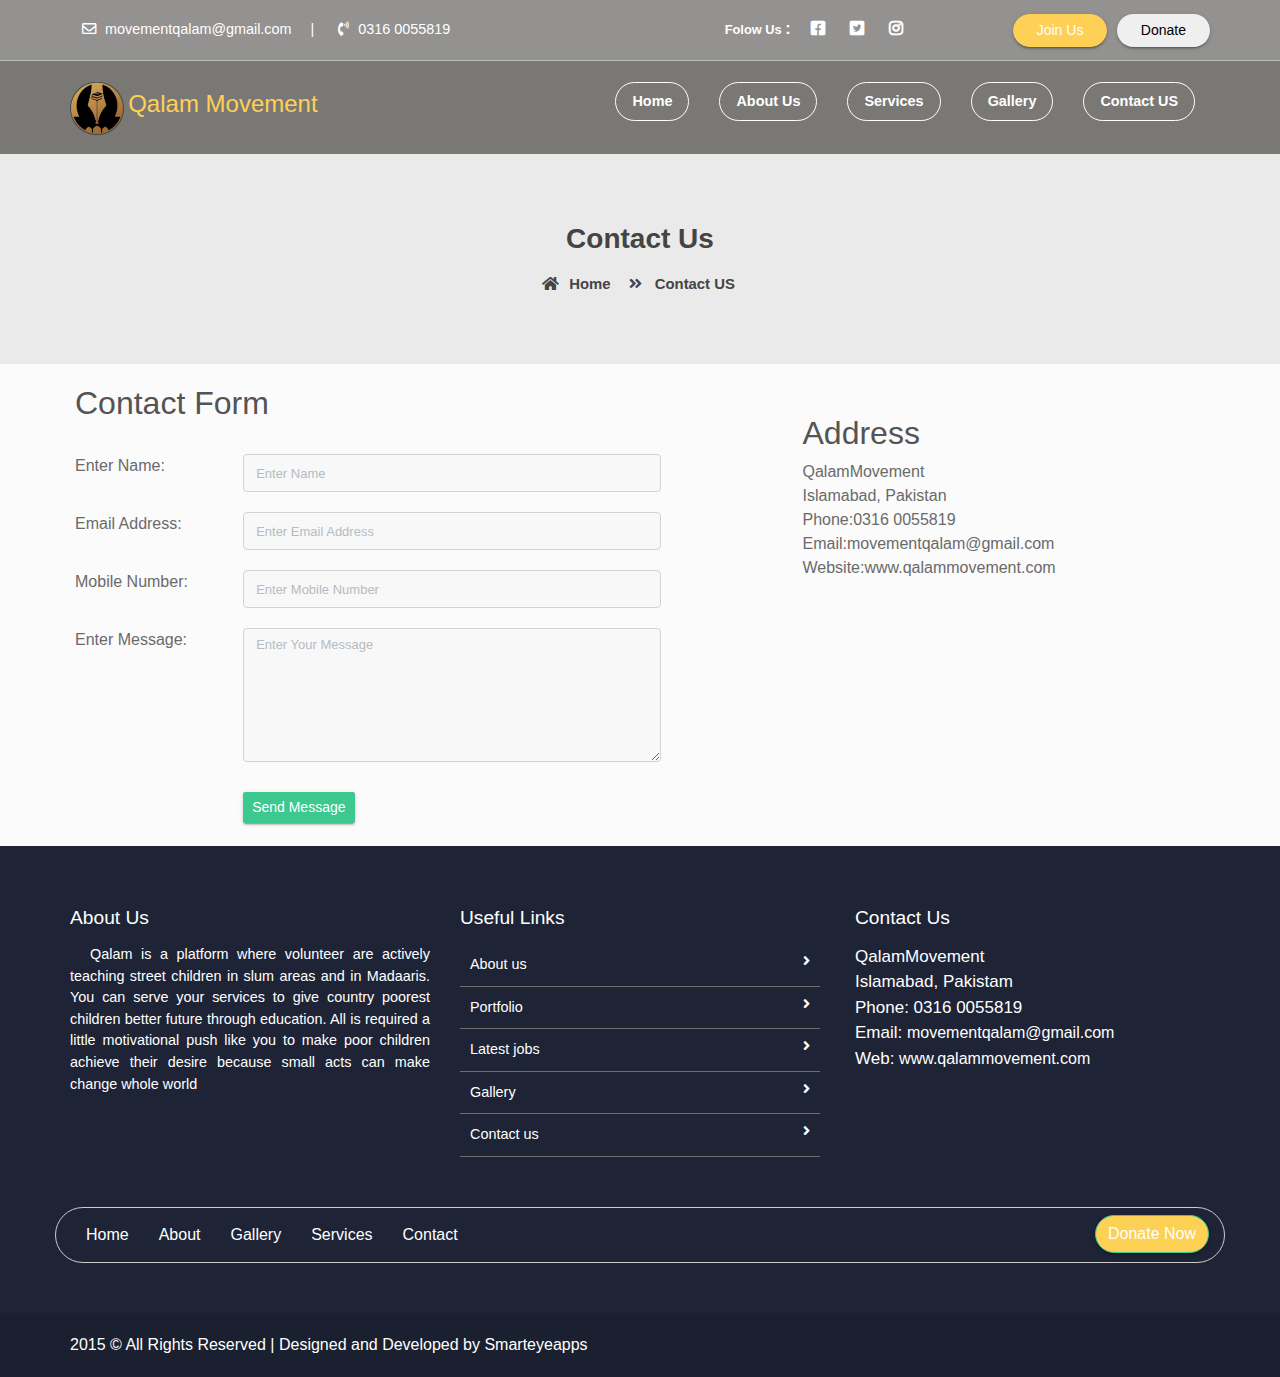
<file: contact_us.html>
<!doctype html>
<html lang="en">

<head>
    <meta charset="utf-8">
    <meta name="viewport" content="width=device-width, initial-scale=1, shrink-to-fit=no">
    <title>Free Tour Package Website Tempalte | Smarteyeapps.com</title>
    <link rel="shortcut icon" href="assets/images/fav.png" type="image/x-icon">
   <link href="https://fonts.googleapis.com/css2?family=Ubuntu:wght@400;500&display=swap" rel="stylesheet">
    <link rel="shortcut icon" href="assets/images/fav.jpg">
    <link rel="stylesheet" href="assets/css/bootstrap.min.css">
    <link rel="stylesheet" href="assets/css/all.min.css">
    <link rel="stylesheet" href="assets/css/animate.css">
    <link rel="stylesheet" href="assets/plugins/slider/css/owl.carousel.min.css">
    <link rel="stylesheet" href="assets/plugins/slider/css/owl.theme.default.css">
    <link rel="stylesheet" type="text/css" href="assets/css/style.css" />
</head>

<body>

    <header class="continer-fluid ">
        <div  class="header-top" style="background-color: rgba(82, 80, 79, 0.623)">
            <div class="container">
                <div class="row col-det">
                    <div class="col-lg-6 d-none d-lg-block">
                        <ul class="ulleft">
                            <li style="color:white">
                                <i class="far fa-envelope" style="color:rgb(255, 255, 255)"></i>
                                movementqalam@gmail.com
                                <span>|</span></li>
                            <li style="color:white">
                                <i class="fas fa-phone-volume" style="color:white"></i>
                                0316 0055819</li>
                        </ul>
                    </div>
                    <div class="col-lg-3 col-md-6 folouws">
                      
                        <ul  class="ulright">
                           <li style="color:white"> <small style="color:white" >Folow Us </small>:</li>
                            <li>
                               <a href="http://www.facebook.com/.QalamMovement/"> <i style="color:white" class="fab fa-facebook-square" ></i></a>
                            </li>
                            <li>
                                <a href="https://twitter.com/QMvement?s=09">  <i style="color:white" class="fab fa-twitter-square"></i></a>
                            </li>
                            <li>
                                <a href="https://www.instagram.com/qalam_movement/"><i style="color:white" class="fab fa-instagram"></i></a>
                            </li>
                        </ul>
                    </div>
                    <div class="col-lg-3 d-none d-md-block col-md-6 btn-bhed">
                        <button class="btn btn-sm btn-success">Join Us</button>
                        <button class="btn btn-sm btn-default">Donate</button>
                    </div>
                </div>
            </div>
        </div>
        <div id="menu-jk" class="header-bottom" style="background-color: rgb(122, 120, 117)">
            <div class="container">
                <div class="row nav-row">
                    <div class="col-lg-3 col-md-12 logo">
                        <a href="index.html">
                            <img src="assets/images/QalamMovement Logo.png" alt="" style="height:80px; margin-top: 0px; display: inline;">
                            <a data-toggle="collapse" data-target="#menu" href="#menu"><i class="fas d-block d-lg-none  small-menu fa-bars"></i></a>
                            <h4 Style="color:#ffd056; display: inline;">Qalam Movement</h4>
                        </a>
    
                    </div>
                    <div id="menu" class="col-lg-9 col-md-12 d-none d-lg-block nav-col">
    
                                <ul class="navbad">
                                    <li class="nav-item active">
                                        <a class="nav-link" href="index.html">Home
                                        </a>
                                    </li>
                                    <li class="nav-item">
                                        <a class="nav-link" href="about_us.html">About Us</a>
                                    </li>
                                    <li class="nav-item">
                                        <a class="nav-link" href="services.html">Services</a>
                                    </li>
    
                                    <li class="nav-item">
                                        <a class="nav-link" href="gallery.html">Gallery</a>
                                    </li>
    
                                    <li class="nav-item">
                                        <a class="nav-link" href="contact_us.html">Contact US</a>
                                    </li>
                                </ul>
                    </div>
                </div>
            </div>
        </div> 
    </header>
 
  <!--  ************************* Page Title Starts Here ************************** -->
        
    <div class="page-nav no-margin row">
        <div class="container">
            <div class="row">
                <h2>Contact Us</h2>
                <ul>
                    <li> <a href="#"><i class="fas fa-home"></i> Home</a></li>
                    <li><i class="fas fa-angle-double-right"></i> Contact US</li>
                </ul>
            </div>
        </div>
    </div>
    
    
   
  <!--  ************************* Contact Us Starts Here ************************** -->


    

    <div class="row contact-rooo no-margin">
        <div class="container">
            <div class="row">


                <div style="padding:20px" class="col-sm-7">
                    <h2 >Contact Form</h2> <br>
                    <div class="row cont-row">
                        <div  class="col-sm-3"><label>Enter Name </label><span>:</span></div>
                        <div class="col-sm-8"><input type="text" placeholder="Enter Name" name="name" class="form-control input-sm"  ></div>
                    </div>
                    <div  class="row cont-row">
                        <div  class="col-sm-3"><label>Email Address </label><span>:</span></div>
                        <div class="col-sm-8"><input type="text" name="name" placeholder="Enter Email Address" class="form-control input-sm"  ></div>
                    </div>
                    <div  class="row cont-row">
                        <div  class="col-sm-3"><label>Mobile Number</label><span>:</span></div>
                        <div class="col-sm-8"><input type="text" name="name" placeholder="Enter Mobile Number" class="form-control input-sm"  ></div>
                    </div>
                    <div  class="row cont-row">
                        <div  class="col-sm-3"><label>Enter Message</label><span>:</span></div>
                        <div class="col-sm-8">
                            <textarea rows="5" placeholder="Enter Your Message" class="form-control input-sm"></textarea>
                        </div>
                    </div>
                    <div style="margin-top:10px;" class="row">
                        <div style="padding-top:10px;" class="col-sm-3"><label></label></div>
                        <div class="col-sm-8">
                            <button class="btn btn-primary btn-sm">Send Message</button>
                        </div>
                    </div>
                </div>
                <div class="col-sm-5">

                    <div style="margin:50px" class="serv">





                        <h2 style="margin-top:10px;">Address</h2>

                        QalamMovement<br>
                        Islamabad, Pakistan<br>
                        Phone:0316 0055819<br>
                        Email:movementqalam@gmail.com<br>
                        Website:www.qalammovement.com<br>







                    </div>


                </div>

            </div>
        </div>

    </div>
       
      
      
       
  
                 
  <!--  ************************* Footer Starts Here ************************** -->
          
  <footer class="footer">
    <div class="container">
        <div class="row">
            <div class="col-md-4 col-sm-12">
                <h2>About Us</h2>
                <p>
                Qalam is a platform where volunteer are actively teaching street children in slum areas and in Madaaris.
                You can serve your services to give country poorest children better future through education.
                All is required a little motivational push like you to make poor children achieve their desire
                 because small acts can make change whole world
                </p>
                
            </div>
            <div class="col-md-4 col-sm-12">
                <h2>Useful Links</h2>
                <ul class="list-unstyled link-list">
                    <li><a ui-sref="about" href="#/about">About us</a><i class="fa fa-angle-right"></i></li>
                    <li><a ui-sref="portfolio" href="#/portfolio">Portfolio</a><i class="fa fa-angle-right"></i></li>
                    <li><a ui-sref="products" href="#/products">Latest jobs</a><i class="fa fa-angle-right"></i></li>
                    <li><a ui-sref="gallery" href="#/gallery">Gallery</a><i class="fa fa-angle-right"></i></li>
                    <li><a ui-sref="contact" href="#/contact">Contact us</a><i class="fa fa-angle-right"></i></li>
                </ul>
            </div>
            <div class="col-md-4 col-sm-12 map-img">
                <h2>Contact Us</h2>
                <address class="md-margin-bottom-40">
                    QalamMovement <br>
                    Islamabad, Pakistam <br>
                    Phone: 0316 0055819 <br>
                    Email: <a>movementqalam@gmail.com</a><br>
                    Web: <a >www.qalammovement.com</a>
                </address>

            </div>
        </div>
        
        
        <div class="nav-box row clearfix">
            <div class="inner col-md-9 clearfix">
                <ul class="footer-nav clearfix">
                    <li><a href="#">Home</a></li>
                    <li><a href="#">About</a></li>
                    <li><a href="#">Gallery</a></li>
                    <li><a href="#">Services</a></li>
                    <li><a href="#">Contact</a></li>
                </ul>

              
            </div>
              <div class="donate-link col-md-3"><a href="donate.html" class="btn btn-primary " style="background-color: #fdd056;"><span class="btn-title">Donate Now</span></a></div>
        </div>
        
    </div>
    

</footer>
<div class="copy">
        <div class="container">
            <a href="https://www.smarteyeapps.com/">2015 &copy; All Rights Reserved | Designed and Developed by Smarteyeapps</a>
        </div>

    </div>
          
    
</body>

<script src="assets/js/jquery-3.2.1.min.js"></script>
<script src="assets/js/popper.min.js"></script>
<script src="assets/js/bootstrap.min.js"></script>
<script src="assets/plugins/scroll-fixed/jquery-scrolltofixed-min.js"></script>
<script src="assets/plugins/slider/js/owl.carousel.min.js"></script>
<script src="assets/js/script.js"></script>

</html>
</file>
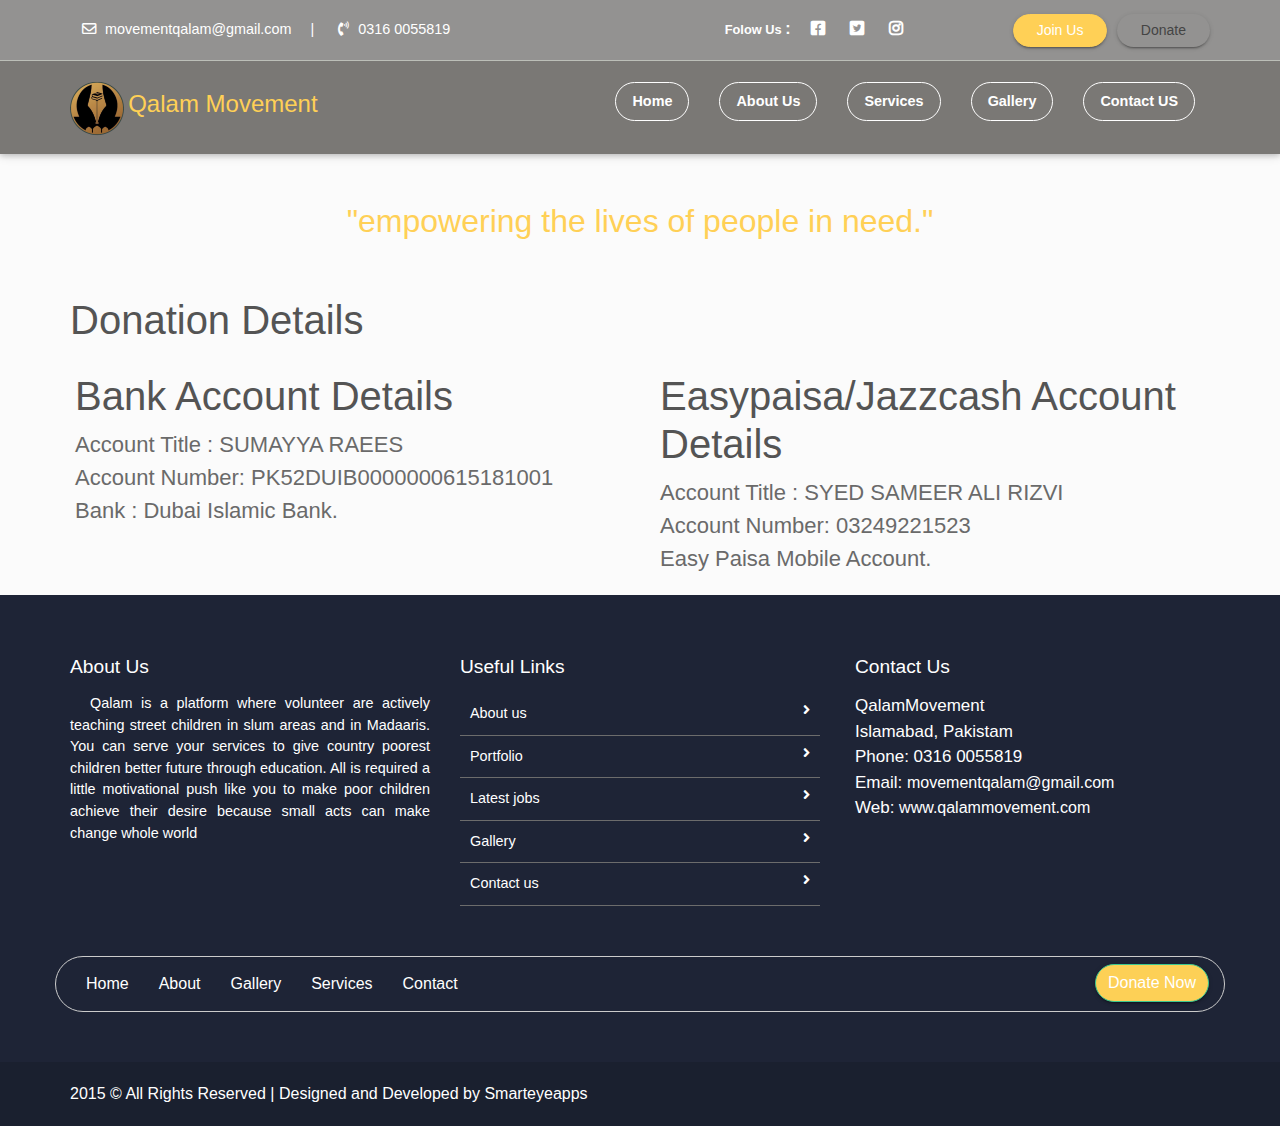
<file: Donate.html>
<!doctype html>
<html lang="en">

<head>
    <meta charset="utf-8">
    <meta name="viewport" content="width=device-width, initial-scale=1, shrink-to-fit=no">
    <title>Free Tour Package Website Tempalte | Smarteyeapps.com</title>
    <link rel="shortcut icon" href="assets/images/fav.png" type="image/x-icon">
   <link href="https://fonts.googleapis.com/css2?family=Ubuntu:wght@400;500&display=swap" rel="stylesheet">
    <link rel="shortcut icon" href="assets/images/fav.jpg">
    <link rel="stylesheet" href="assets/css/bootstrap.min.css">
    <link rel="stylesheet" href="assets/css/all.min.css">
    <link rel="stylesheet" href="assets/css/animate.css">
    <link rel="stylesheet" href="assets/plugins/slider/css/owl.carousel.min.css">
    <link rel="stylesheet" href="assets/plugins/slider/css/owl.theme.default.css">
    <link rel="stylesheet" type="text/css" href="assets/css/style.css" />
</head>

<body>

    <header class="continer-fluid ">
        <div  class="header-top" style="background-color: rgba(82, 80, 79, 0.623)">
            <div class="container">
                <div class="row col-det">
                    <div class="col-lg-6 d-none d-lg-block">
                        <ul class="ulleft">
                            <li style="color:white">
                                <i class="far fa-envelope" style="color:rgb(255, 255, 255)"></i>
                                movementqalam@gmail.com
                                <span>|</span></li>
                            <li style="color:white">
                                <i class="fas fa-phone-volume" style="color:white"></i>
                                0316 0055819</li>
                        </ul>
                    </div>
                    <div class="col-lg-3 col-md-6 folouws">
                      
                        <ul  class="ulright">
                           <li style="color:white"> <small style="color:white" >Folow Us </small>:</li>
                            <li>
                               <a href="http://www.facebook.com/.QalamMovement/"> <i style="color:white" class="fab fa-facebook-square" ></i></a>
                            </li>
                            <li>
                                <a href="https://twitter.com/QMvement?s=09">  <i style="color:white" class="fab fa-twitter-square"></i></a>
                            </li>
                            <li>
                                <a href="https://www.instagram.com/qalam_movement/"><i style="color:white" class="fab fa-instagram"></i></a>
                            </li>
                        </ul>
                    </div>
                    <div class="col-lg-3 d-none d-md-block col-md-6 btn-bhed">
                        <button class="btn btn-sm btn-success">Join Us</button>
                        <a href="Donate.html" class="btn btn-sm btn-default">Donate</a>
                    </div>
                </div>
            </div>
        </div>
        <div id="menu-jk" class="header-bottom" style="background-color: rgb(122, 120, 117)">
            <div class="container">
                <div class="row nav-row">
                    <div class="col-lg-3 col-md-12 logo">
                        <a href="index.html">
                            <img src="assets/images/QalamMovement Logo.png" alt="" style="height:80px; margin-top: 0px; display: inline;">
                            <a data-toggle="collapse" data-target="#menu" href="#menu"><i class="fas d-block d-lg-none  small-menu fa-bars"></i></a>
                            <h4 Style="color:#ffd056; display: inline;">Qalam Movement</h4>
                        </a>
    
                    </div>
                    <div id="menu" class="col-lg-9 col-md-12 d-none d-lg-block nav-col">
    
                                <ul class="navbad">
                                    <li class="nav-item active">
                                        <a class="nav-link" href="index.html">Home
                                        </a>
                                    </li>
                                    <li class="nav-item">
                                        <a class="nav-link" href="about_us.html">About Us</a>
                                    </li>
                                    <li class="nav-item">
                                        <a class="nav-link" href="services.html">Services</a>
                                    </li>
    
                                    <li class="nav-item">
                                        <a class="nav-link" href="gallery.html">Gallery</a>
                                    </li>
    
                                    <li class="nav-item">
                                        <a class="nav-link" href="contact_us.html">Contact US</a>
                                    </li>
                                </ul>
                    </div>
                </div>
            </div>
        </div> 
    </header>
        
   
  <!--  ************************* Contact Us Starts Here ************************** -->


    
    <div class="container p-5">
        <div class="row">
            <div class="col-12">
                <h2 style="color:#ffd056;" class="text-center">"empowering the lives of people in need."</h2>
            </div>
        </div>
    </div>
    <div class="row contact-rooo no-margin">
        <div class="container">
            <h1>Donation Details</h1>
            <div class="row">
                <div style="padding:20px" class="col-sm-6">
                    <h1>Bank Account Details</h1>
                    <p style="font-size: 22px;">Account Title : SUMAYYA RAEES</p>
                    <p style="font-size: 22px;">Account Number: PK52DUIB0000000615181001</p>
                    <p style="font-size: 22px;">Bank          : Dubai Islamic Bank.</p>         
                </div>
                <div style="padding:20px" class="col-sm-6">
                    <h1>Easypaisa/Jazzcash Account Details</h1>
                    <p style="font-size: 22px;">Account Title : SYED SAMEER ALI RIZVI</p>
                    <p style="font-size: 22px;">Account Number: 03249221523</p>
                    <p style="font-size: 22px;">Easy Paisa Mobile Account.</p>         
                </div>
            </div>
            </div>
        </div>

    </div>
       
      
      
       
  
                 
  <!--  ************************* Footer Starts Here ************************** -->
          
  <footer class="footer">
    <div class="container">
        <div class="row">
            <div class="col-md-4 col-sm-12">
                <h2>About Us</h2>
                <p>
                Qalam is a platform where volunteer are actively teaching street children in slum areas and in Madaaris.
                You can serve your services to give country poorest children better future through education.
                All is required a little motivational push like you to make poor children achieve their desire
                 because small acts can make change whole world
                </p>
                
            </div>
            <div class="col-md-4 col-sm-12">
                <h2>Useful Links</h2>
                <ul class="list-unstyled link-list">
                    <li><a ui-sref="about" href="#/about">About us</a><i class="fa fa-angle-right"></i></li>
                    <li><a ui-sref="portfolio" href="#/portfolio">Portfolio</a><i class="fa fa-angle-right"></i></li>
                    <li><a ui-sref="products" href="#/products">Latest jobs</a><i class="fa fa-angle-right"></i></li>
                    <li><a ui-sref="gallery" href="#/gallery">Gallery</a><i class="fa fa-angle-right"></i></li>
                    <li><a ui-sref="contact" href="#/contact">Contact us</a><i class="fa fa-angle-right"></i></li>
                </ul>
            </div>
            <div class="col-md-4 col-sm-12 map-img">
                <h2>Contact Us</h2>
                <address class="md-margin-bottom-40">
                    QalamMovement <br>
                    Islamabad, Pakistam <br>
                    Phone: 0316 0055819 <br>
                    Email: <a>movementqalam@gmail.com</a><br>
                    Web: <a >www.qalammovement.com</a>
                </address>

            </div>
        </div>
        
        
        <div class="nav-box row clearfix">
            <div class="inner col-md-9 clearfix">
                <ul class="footer-nav clearfix">
                    <li><a href="#">Home</a></li>
                    <li><a href="#">About</a></li>
                    <li><a href="#">Gallery</a></li>
                    <li><a href="#">Services</a></li>
                    <li><a href="#">Contact</a></li>
                </ul>

              
            </div>
              <div class="donate-link col-md-3"><a href="donate.html" class="btn btn-primary " style="background-color: #fdd056;"><span class="btn-title">Donate Now</span></a></div>
        </div>
        
    </div>
    

</footer>
<div class="copy">
        <div class="container">
            <a href="https://www.smarteyeapps.com/">2015 &copy; All Rights Reserved | Designed and Developed by Smarteyeapps</a>
        </div>

    </div>
          
    
</body>

<script src="assets/js/jquery-3.2.1.min.js"></script>
<script src="assets/js/popper.min.js"></script>
<script src="assets/js/bootstrap.min.js"></script>
<script src="assets/plugins/scroll-fixed/jquery-scrolltofixed-min.js"></script>
<script src="assets/plugins/slider/js/owl.carousel.min.js"></script>
<script src="assets/js/script.js"></script>

</html>
</file>
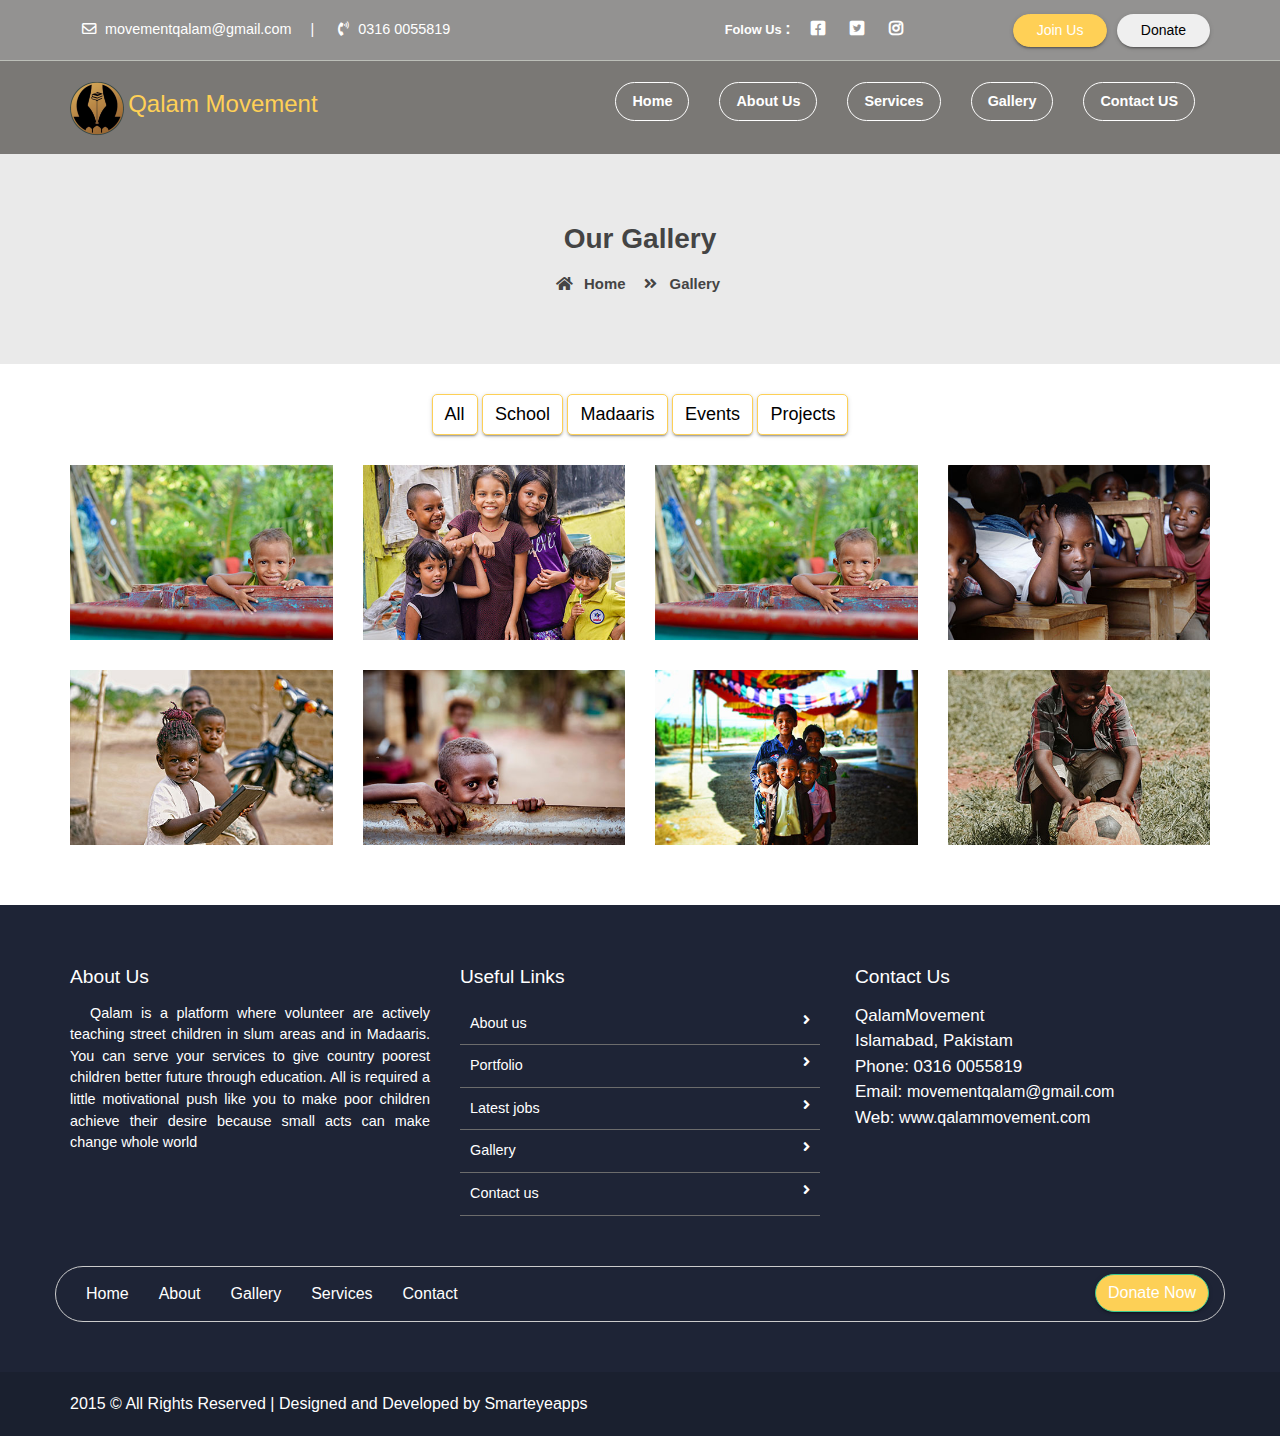
<file: gallery.html>
<!doctype html>
<html lang="en">

<head>
    <meta charset="utf-8">
    <meta name="viewport" content="width=device-width, initial-scale=1, shrink-to-fit=no">
    <title>Free Tour Package Website Tempalte | Smarteyeapps.com</title>
    <link rel="shortcut icon" href="assets/images/fav.png" type="image/x-icon">
   <link href="https://fonts.googleapis.com/css2?family=Ubuntu:wght@400;500&display=swap" rel="stylesheet">
    <link rel="shortcut icon" href="assets/images/fav.jpg">
    <link rel="stylesheet" href="assets/css/bootstrap.min.css">
    <link rel="stylesheet" href="assets/css/all.min.css">
    <link rel="stylesheet" href="assets/css/animate.css">
    <link rel="stylesheet" href="assets/plugins/slider/css/owl.carousel.min.css">
    <link rel="stylesheet" href="assets/plugins/slider/css/owl.theme.default.css">
    <link rel="stylesheet" type="text/css" href="assets/css/style.css" />
</head>

<body>

    <header class="continer-fluid ">
        <div  class="header-top" style="background-color: rgba(82, 80, 79, 0.623)">
            <div class="container">
                <div class="row col-det">
                    <div class="col-lg-6 d-none d-lg-block">
                        <ul class="ulleft">
                            <li style="color:white">
                                <i class="far fa-envelope" style="color:rgb(255, 255, 255)"></i>
                                movementqalam@gmail.com
                                <span>|</span></li>
                            <li style="color:white">
                                <i class="fas fa-phone-volume" style="color:white"></i>
                                0316 0055819</li>
                        </ul>
                    </div>
                    <div class="col-lg-3 col-md-6 folouws">
                      
                        <ul  class="ulright">
                           <li style="color:white"> <small style="color:white" >Folow Us </small>:</li>
                            <li>
                               <a href="http://www.facebook.com/.QalamMovement/"> <i style="color:white" class="fab fa-facebook-square" ></i></a>
                            </li>
                            <li>
                                <a href="https://twitter.com/QMvement?s=09">  <i style="color:white" class="fab fa-twitter-square"></i></a>
                            </li>
                            <li>
                                <a href="https://www.instagram.com/qalam_movement/"><i style="color:white" class="fab fa-instagram"></i></a>
                            </li>
                        </ul>
                    </div>
                    <div class="col-lg-3 d-none d-md-block col-md-6 btn-bhed">
                        <button class="btn btn-sm btn-success">Join Us</button>
                        <button class="btn btn-sm btn-default">Donate</button>
                    </div>
                </div>
            </div>
        </div>
        <div id="menu-jk" class="header-bottom" style="background-color: rgb(122, 120, 117)">
            <div class="container">
                <div class="row nav-row">
                    <div class="col-lg-3 col-md-12 logo">
                        <a href="index.html">
                            <img src="assets/images/QalamMovement Logo.png" alt="" style="height:80px; margin-top: 0px; display: inline;">
                            <a data-toggle="collapse" data-target="#menu" href="#menu"><i class="fas d-block d-lg-none  small-menu fa-bars"></i></a>
                            <h4 Style="color:#ffd056; display: inline;">Qalam Movement</h4>
                        </a>
    
                    </div>
                    <div id="menu" class="col-lg-9 col-md-12 d-none d-lg-block nav-col">
    
                                <ul class="navbad">
                                    <li class="nav-item active">
                                        <a class="nav-link" href="index.html">Home
                                        </a>
                                    </li>
                                    <li class="nav-item">
                                        <a class="nav-link" href="about_us.html">About Us</a>
                                    </li>
                                    <li class="nav-item">
                                        <a class="nav-link" href="services.html">Services</a>
                                    </li>
    
                                    <li class="nav-item">
                                        <a class="nav-link" href="gallery.html">Gallery</a>
                                    </li>
    
                                    <li class="nav-item">
                                        <a class="nav-link" href="contact_us.html">Contact US</a>
                                    </li>
                                </ul>
                    </div>
                </div>
            </div>
        </div> 
    </header>
 
  <!--  ************************* Page Title Starts Here ************************** -->
        
    <div class="page-nav no-margin row">
        <div class="container">
            <div class="row">
                <h2>Our Gallery</h2>
                <ul>
                    <li> <a href="#"><i class="fas fa-home"></i> Home</a></li>
                    <li><i class="fas fa-angle-double-right"></i> Gallery</li>
                </ul>
            </div>
        </div>
    </div>
    
    
   
 <!--  ************************* Gallery Starts Here ************************** -->
        <div id="portfolio" class="gallery">    
           <div class="container">
              
              <div class="row">
                

        <div class="gallery-filter d-none d-sm-block">
            <button class="btn btn-default filter-button" style="border-color: #fdd056; color: black;" data-filter="all">All</button>
            <button class="btn btn-default filter-button" style="border-color: #fdd056; color: black;" data-filter="hdpe">School</button>
            <button class="btn btn-default filter-button" style="border-color: #fdd056; color: black;" data-filter="sprinkle">Madaaris</button>
            <button class="btn btn-default filter-button" style="border-color: #fdd056; color: black;" data-filter="spray">Events</button>
            <button class="btn btn-default filter-button" style="border-color: #fdd056; color: black;" data-filter="irrigation">Projects</button>
        </div>
        <br/>



            <div class="gallery_product col-lg-3 col-md-3 col-sm-4 col-xs-6 filter hdpe">
                <img src="assets/images/events/image_01.jpg" class="img-responsive">
            </div>

            <div class="gallery_product col-lg-3 col-md-3 col-sm-4 col-xs-6 filter sprinkle">
                <img src="assets/images/events/image_02.jpg" class="img-responsive">
            </div>

            <div class="gallery_product col-lg-3 col-md-3 col-sm-4 col-xs-6 filter hdpe">
                <img src="assets/images/events/image_01.jpg" class="img-responsive">
            </div>

            <div class="gallery_product col-lg-3 col-md-3 col-sm-4 col-xs-6 filter irrigation">
                <img src="assets/images/events/image_03.jpg" class="img-responsive">
            </div>

            <div class="gallery_product col-lg-3 col-md-3 col-sm-4 col-xs-6 filter spray">
                <img src="assets/images/events/image_04.jpg" class="img-responsive">
            </div>

          

            <div class="gallery_product col-lg-3 col-md-3 col-sm-4 col-xs-6 filter spray">
                <img src="assets/images/events/image_05.jpg" class="img-responsive">
            </div>

            <div class="gallery_product col-lg-3 col-md-3 col-sm-4 col-xs-6 filter irrigation">
                <img src="assets/images/events/image_06.jpg" class="img-responsive">
            </div>

            <div class="gallery_product col-lg-3 col-md-4 col-sm-3 col-xs-6 filter irrigation">
                <img src="assets/images/events/image_07.jpg" class="img-responsive">
            </div>

            
        </div>
    </div>
       
       
       </div>
        <!-- ######## Gallery End ####### -->    
  
                 
  <!--  ************************* Footer Starts Here ************************** -->
          
  <footer class="footer">
    <div class="container">
        <div class="row">
            <div class="col-md-4 col-sm-12">
                <h2>About Us</h2>
                <p>
                Qalam is a platform where volunteer are actively teaching street children in slum areas and in Madaaris.
                You can serve your services to give country poorest children better future through education.
                All is required a little motivational push like you to make poor children achieve their desire
                 because small acts can make change whole world
                </p>
                
            </div>
            <div class="col-md-4 col-sm-12">
                <h2>Useful Links</h2>
                <ul class="list-unstyled link-list">
                    <li><a ui-sref="about" href="#/about">About us</a><i class="fa fa-angle-right"></i></li>
                    <li><a ui-sref="portfolio" href="#/portfolio">Portfolio</a><i class="fa fa-angle-right"></i></li>
                    <li><a ui-sref="products" href="#/products">Latest jobs</a><i class="fa fa-angle-right"></i></li>
                    <li><a ui-sref="gallery" href="#/gallery">Gallery</a><i class="fa fa-angle-right"></i></li>
                    <li><a ui-sref="contact" href="#/contact">Contact us</a><i class="fa fa-angle-right"></i></li>
                </ul>
            </div>
            <div class="col-md-4 col-sm-12 map-img">
                <h2>Contact Us</h2>
                <address class="md-margin-bottom-40">
                    QalamMovement <br>
                    Islamabad, Pakistam <br>
                    Phone: 0316 0055819 <br>
                    Email: <a>movementqalam@gmail.com</a><br>
                    Web: <a >www.qalammovement.com</a>
                </address>

            </div>
        </div>
        
        
        <div class="nav-box row clearfix">
            <div class="inner col-md-9 clearfix">
                <ul class="footer-nav clearfix">
                    <li><a href="#">Home</a></li>
                    <li><a href="#">About</a></li>
                    <li><a href="#">Gallery</a></li>
                    <li><a href="#">Services</a></li>
                    <li><a href="#">Contact</a></li>
                </ul>

              
            </div>
              <div class="donate-link col-md-3"><a href="donate.html" class="btn btn-primary " style="background-color: #fdd056;"><span class="btn-title">Donate Now</span></a></div>
        </div>
        
    </div>
    

</footer>
<div class="copy">
        <div class="container">
            <a href="https://www.smarteyeapps.com/">2015 &copy; All Rights Reserved | Designed and Developed by Smarteyeapps</a>
        </div>

    </div>
          
    
</body>

<script src="assets/js/jquery-3.2.1.min.js"></script>
<script src="assets/js/popper.min.js"></script>
<script src="assets/js/bootstrap.min.js"></script>
<script src="assets/plugins/scroll-fixed/jquery-scrolltofixed-min.js"></script>
<script src="assets/plugins/slider/js/owl.carousel.min.js"></script>
<script src="assets/js/script.js"></script>

</html>
</file>
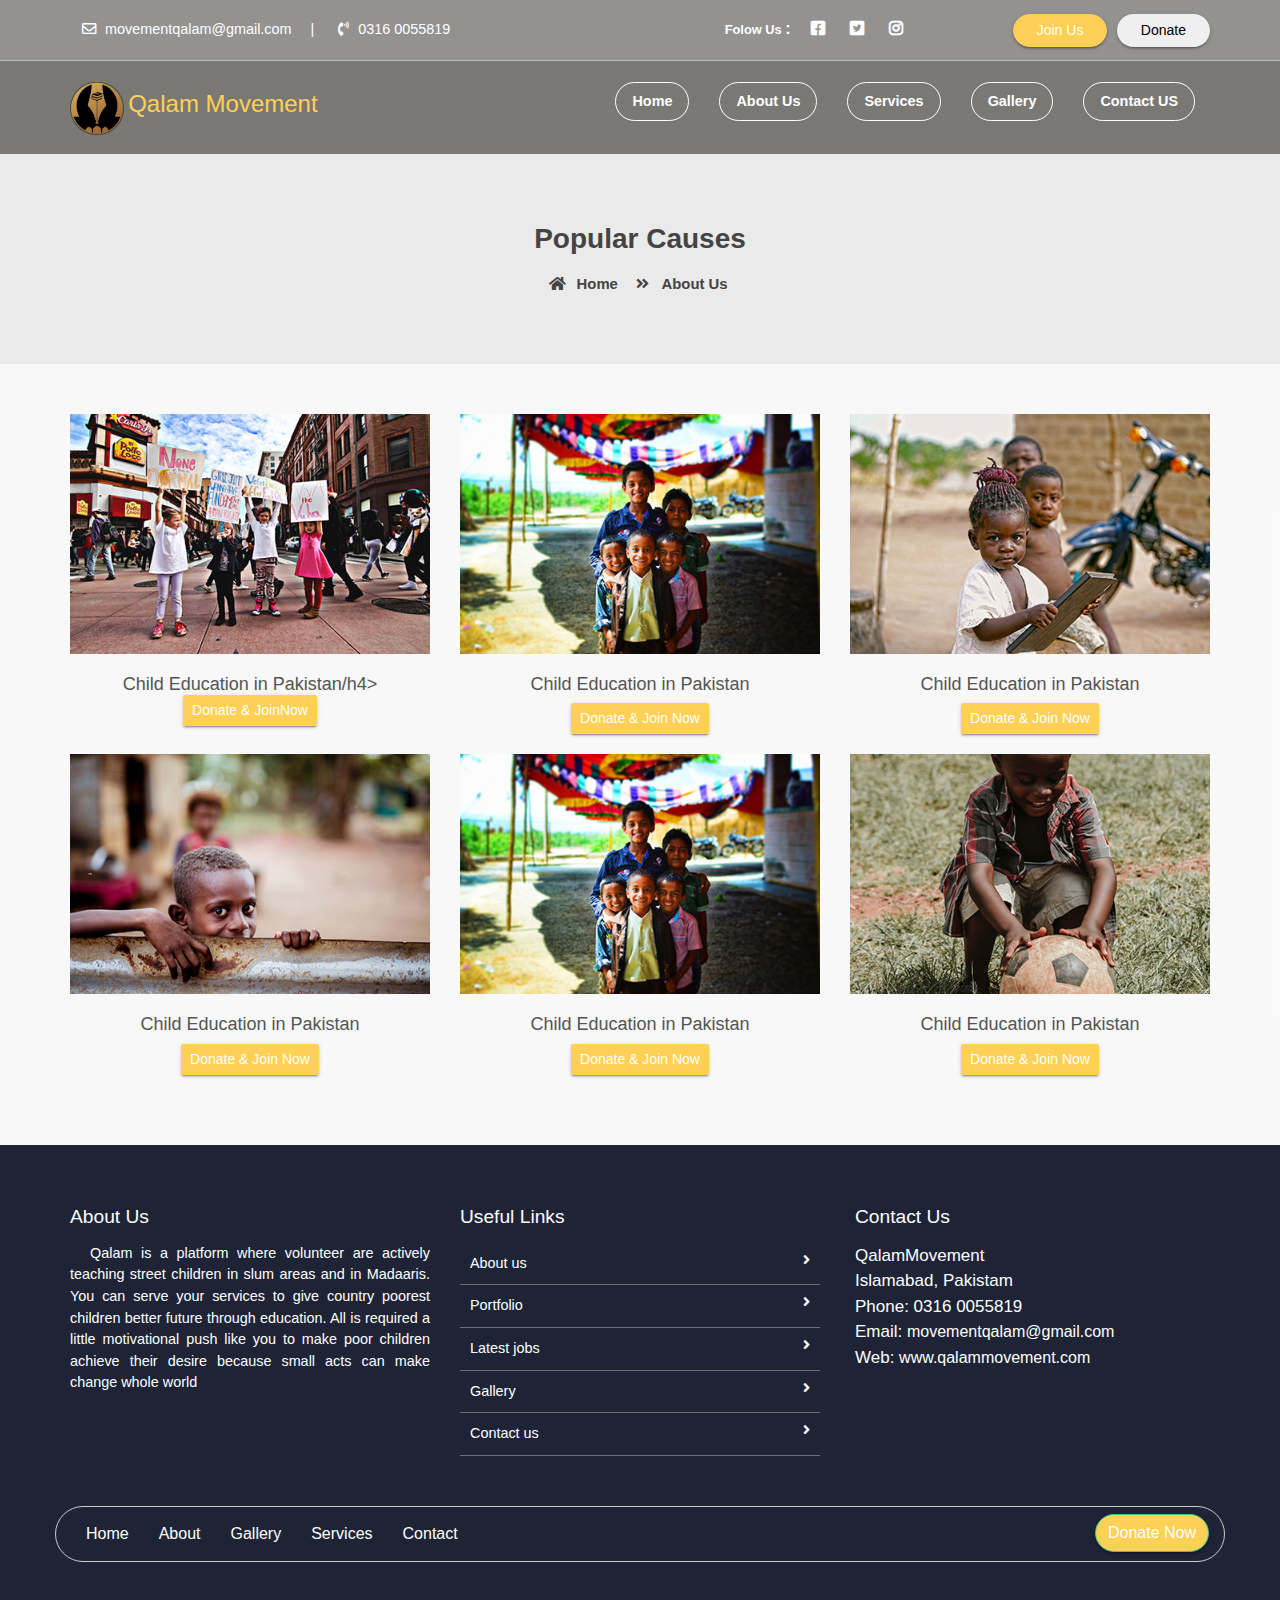
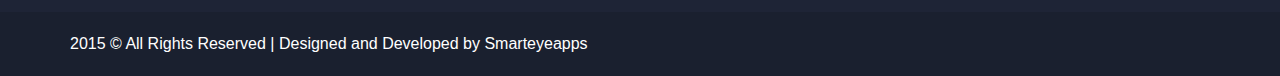
<file: services.html>
<!doctype html>
<html lang="en">

<head>
    <meta charset="utf-8">
    <meta name="viewport" content="width=device-width, initial-scale=1, shrink-to-fit=no">
    <title>Free Tour Package Website Tempalte | Smarteyeapps.com</title>
    <link rel="shortcut icon" href="assets/images/fav.png" type="image/x-icon">
   <link href="https://fonts.googleapis.com/css2?family=Ubuntu:wght@400;500&display=swap" rel="stylesheet">
    <link rel="shortcut icon" href="assets/images/fav.jpg">
    <link rel="stylesheet" href="assets/css/bootstrap.min.css">
    <link rel="stylesheet" href="assets/css/all.min.css">
    <link rel="stylesheet" href="assets/css/animate.css">
    <link rel="stylesheet" href="assets/plugins/slider/css/owl.carousel.min.css">
    <link rel="stylesheet" href="assets/plugins/slider/css/owl.theme.default.css">
    <link rel="stylesheet" type="text/css" href="assets/css/style.css" />
</head>

<body>

    <header class="continer-fluid ">
        <div  class="header-top" style="background-color: rgba(82, 80, 79, 0.623)">
            <div class="container">
                <div class="row col-det">
                    <div class="col-lg-6 d-none d-lg-block">
                        <ul class="ulleft">
                            <li style="color:white">
                                <i class="far fa-envelope" style="color:rgb(255, 255, 255)"></i>
                                movementqalam@gmail.com
                                <span>|</span></li>
                            <li style="color:white">
                                <i class="fas fa-phone-volume" style="color:white"></i>
                                0316 0055819</li>
                        </ul>
                    </div>
                    <div class="col-lg-3 col-md-6 folouws">
                      
                        <ul  class="ulright">
                           <li style="color:white"> <small style="color:white" >Folow Us </small>:</li>
                            <li>
                               <a href="http://www.facebook.com/.QalamMovement/"> <i style="color:white" class="fab fa-facebook-square" ></i></a>
                            </li>
                            <li>
                                <a href="https://twitter.com/QMvement?s=09">  <i style="color:white" class="fab fa-twitter-square"></i></a>
                            </li>
                            <li>
                                <a href="https://www.instagram.com/qalam_movement/"><i style="color:white" class="fab fa-instagram"></i></a>
                            </li>
                        </ul>
                    </div>
                    <div class="col-lg-3 d-none d-md-block col-md-6 btn-bhed">
                        <button class="btn btn-sm btn-success">Join Us</button>
                        <button class="btn btn-sm btn-default">Donate</button>
                    </div>
                </div>
            </div>
        </div>
        <div id="menu-jk" class="header-bottom" style="background-color: rgb(122, 120, 117)">
            <div class="container">
                <div class="row nav-row">
                    <div class="col-lg-3 col-md-12 logo">
                        <a href="index.html">
                            <img src="assets/images/QalamMovement Logo.png" alt="" style="height:80px; margin-top: 0px; display: inline;">
                            <a data-toggle="collapse" data-target="#menu" href="#menu"><i class="fas d-block d-lg-none  small-menu fa-bars"></i></a>
                            <h4 Style="color:#ffd056; display: inline;">Qalam Movement</h4>
                        </a>
    
                    </div>
                    <div id="menu" class="col-lg-9 col-md-12 d-none d-lg-block nav-col">
    
                                <ul class="navbad">
                                    <li class="nav-item active">
                                        <a class="nav-link" href="index.html">Home
                                        </a>
                                    </li>
                                    <li class="nav-item">
                                        <a class="nav-link" href="about_us.html">About Us</a>
                                    </li>
                                    <li class="nav-item">
                                        <a class="nav-link" href="services.html">Services</a>
                                    </li>
    
                                    <li class="nav-item">
                                        <a class="nav-link" href="gallery.html">Gallery</a>
                                    </li>
    
                                    <li class="nav-item">
                                        <a class="nav-link" href="contact_us.html">Contact US</a>
                                    </li>
                                </ul>
                    </div>
                </div>
            </div>
        </div> 
    </header>
  <!--  ************************* Page Title Starts Here ************************** -->
        
    <div class="page-nav no-margin row">
        <div class="container">
            <div class="row">
                <h2>Popular Causes</h2>
                <ul>
                    <li> <a href="#"><i class="fas fa-home"></i> Home</a></li>
                    <li><i class="fas fa-angle-double-right"></i> About Us</li>
                </ul>
            </div>
        </div>
    </div>
    
    
   
  <!-- ################# Events Start Here#######################--->
    <section class="events">
        <div class="container">
           
            <div class="event-ro row">
                <div class="col-md-4 col-sm-6">
                    <div class="event-box">
                        <img src="assets/images/events/image_08.jpg" alt="">
                        <h4>Child Education in Pakistan/h4>
                        
                        <button class="btn btn-success btn-sm">Donate  & JoinNow</button>
                    </div>
                </div>
                <div class="col-md-4 col-sm-6">
                    <div class="event-box">
                        <img src="assets/images/events/image_06.jpg" alt="">
                        <h4>Child Education in Pakistan</h4>
            
                        <button class="btn btn-success btn-sm">Donate & Join Now</button>
                    </div>
                </div>
                <div class="col-md-4 col-sm-6">
                    <div class="event-box">
                        <img src="assets/images/events/image_04.jpg" alt="">
                        <h4>Child Education in Pakistan</h4>
                         
                        <button class="btn btn-success btn-sm">Donate & Join Now</button>
                    </div>
                </div>
                 <div class="col-md-4 col-sm-6">
                    <div class="event-box">
                        <img src="assets/images/events/image_05.jpg" alt="">
                        <h4>Child Education in Pakistan</h4>
                        
                        <button class="btn btn-success btn-sm">Donate & Join Now</button>
                    </div>
                </div>
                 <div class="col-md-4 col-sm-6">
                    <div class="event-box">
                        <img src="assets/images/events/image_06.jpg" alt="">
                        <h4>Child Education in Pakistan</h4>
                        
                        <button class="btn btn-success btn-sm">Donate & Join Now</button>
                    </div>
                </div>
                 <div class="col-md-4 col-sm-6">
                    <div class="event-box">
                        <img src="assets/images/events/image_07.jpg" alt="">
                        <h4>Child Education in Pakistan</h4>
                       
                        <button class="btn btn-success btn-sm">Donate & Join Now</button>
                    </div>
                </div>
            </div>
        </div>
    </section>   
      
       
  
                 
  <!--  ************************* Footer Starts Here ************************** -->
          
  <footer class="footer">
    <div class="container">
        <div class="row">
            <div class="col-md-4 col-sm-12">
                <h2>About Us</h2>
                <p>
                Qalam is a platform where volunteer are actively teaching street children in slum areas and in Madaaris.
                You can serve your services to give country poorest children better future through education.
                All is required a little motivational push like you to make poor children achieve their desire
                 because small acts can make change whole world
                </p>
                
            </div>
            <div class="col-md-4 col-sm-12">
                <h2>Useful Links</h2>
                <ul class="list-unstyled link-list">
                    <li><a ui-sref="about" href="#/about">About us</a><i class="fa fa-angle-right"></i></li>
                    <li><a ui-sref="portfolio" href="#/portfolio">Portfolio</a><i class="fa fa-angle-right"></i></li>
                    <li><a ui-sref="products" href="#/products">Latest jobs</a><i class="fa fa-angle-right"></i></li>
                    <li><a ui-sref="gallery" href="#/gallery">Gallery</a><i class="fa fa-angle-right"></i></li>
                    <li><a ui-sref="contact" href="#/contact">Contact us</a><i class="fa fa-angle-right"></i></li>
                </ul>
            </div>
            <div class="col-md-4 col-sm-12 map-img">
                <h2>Contact Us</h2>
                <address class="md-margin-bottom-40">
                    QalamMovement <br>
                    Islamabad, Pakistam <br>
                    Phone: 0316 0055819 <br>
                    Email: <a>movementqalam@gmail.com</a><br>
                    Web: <a >www.qalammovement.com</a>
                </address>

            </div>
        </div>
        
        
        <div class="nav-box row clearfix">
            <div class="inner col-md-9 clearfix">
                <ul class="footer-nav clearfix">
                    <li><a href="#">Home</a></li>
                    <li><a href="#">About</a></li>
                    <li><a href="#">Gallery</a></li>
                    <li><a href="#">Services</a></li>
                    <li><a href="#">Contact</a></li>
                </ul>

              
            </div>
              <div class="donate-link col-md-3"><a href="donate.html" class="btn btn-primary " style="background-color: #fdd056;"><span class="btn-title">Donate Now</span></a></div>
        </div>
        
    </div>
    

</footer>
<div class="copy">
        <div class="container">
            <a href="https://www.smarteyeapps.com/">2015 &copy; All Rights Reserved | Designed and Developed by Smarteyeapps</a>
        </div>

    </div>
    
</body>

<script src="assets/js/jquery-3.2.1.min.js"></script>
<script src="assets/js/popper.min.js"></script>
<script src="assets/js/bootstrap.min.js"></script>
<script src="assets/plugins/scroll-fixed/jquery-scrolltofixed-min.js"></script>
<script src="assets/plugins/slider/js/owl.carousel.min.js"></script>
<script src="assets/js/script.js"></script>

</html>
</file>
<file: assets/css/style.css>
/* =======================================================================
Template Name: Youtubers
Author:  SmartEye Technologies
Author URI: www.smarteyeapps.com
Version: 1.0
coder name:Prabin Raja
Description: This Template is created for Youtubers
======================================================================= */
/* ===================================== Import Variables ================================== */
@import url(https://fonts.googleapis.com/css?family=Montserrat:300,400,600,700);
@import url(https://fonts.googleapis.com/css?family=Arimo:300,400,400italic,700,700italic);
/* ===================================== Basic CSS ==================================== */
* {
  margin: 0px;
  padding: 0px;
  list-style: none; }

img {
  max-width: 100%; }

a {
  text-decoration: none;
  outline: none;
  color: #444; }

a:hover {
  color: #444; }

ul {
  margin-bottom: 0;
  padding-left: 0; }

a:hover,
a:focus,
input,
textarea {
  text-decoration: none;
  outline: none; }

.center {
  text-align: center; }

.left {
  text-align: left; }

.right {
  text-align: right; }

.cp {
  cursor: pointer; }

html, body {
  height: 100%; }

p {
  margin-bottom: 0px;
  width: 100%; }

.no-padding {
  padding: 0px; }

.no-margin {
  margin: 0px; }

.hid {
  display: none; }

.top-mar {
  margin-top: 15px; }

.h-100 {
  height: 100%; }

::placeholder {
  color: #747f8a !important;
  font-size: 13px;
  opacity: .5 !important; }

.container-fluid {
  padding: 0px; }

h1, h2, h3, h4, h5, h6 {
  color: #545454; }

body {
  background-color: #f1f1f145 !important;
  -webkit-font-smoothing: antialiased;
  -moz-osx-font-smoothing: grayscale;
  text-rendering: optimizeLegibility;
  color: #6A6A6A;
  overflow-x: hidden; }

.session-title {
  padding: 30px;
  margin: 0px;
  margin-bottom: 20px; }

  @media screen and (max-width: 767px) {
    .session-title {
      padding: 5px; } }
  .session-title h2 {
    width: 100%;
    text-align: center;
    font-weight: 600;
    margin-bottom: 0px; }
  .session-title p {
    max-width: 850px;
    text-align: center;
    float: none;
    margin: auto;
    font-size: .9rem;
    margin-top: 6px; }
  .session-title span {
    float: right;
    font-style: italic; }

.inner-title {
  padding: 20px;
  padding-left: 0px;
  margin: 0px;
  margin-bottom: 10px;
  padding-bottom: 0px;
  border-bottom: 1px solid #ccccccc4;
  display: block;
  padding-right: 0px; }
  .inner-title h2 {
    width: 100%;
    text-align: center;
    font-size: 1rem;
    font-weight: 600;
    text-align: left;
    border-bottom: 1px solid #863dd9;
    padding-bottom: 10px;
    margin-bottom: 0px;
    width: 300px; }
  .inner-title p {
    width: 100%;
    text-align: center; }
  .inner-title .btn {
    float: right;
    margin-top: -38px;
    font-weight: 600;
    font-size: .8rem; }

.page-nav {
  background-size: 100%;
  padding: 68px;
  text-align: center;
  background-color: #eaeaea; }
  .page-nav ul {
    float: none;
    margin: auto; }
  @media screen and (max-width: 992px) {
    .page-nav {
      background-size: auto; } }
  @media screen and (max-width: 767px) {
    .page-nav {
      padding-top: 200px;
      padding-bottom: 40px; } }
  @media screen and (max-width: 356px) {
    .page-nav {
      padding-top: 200px;
      padding-bottom: 40px; } }
  .page-nav h2 {
    font-size: 28px;
    width: 100%;
    font-weight: 700;
    color: #444; }
    @media screen and (max-width: 600px) {
      .page-nav h2 {
        font-size: 26px; } }
  .page-nav ul li {
    float: left;
    margin-right: 10px;
    margin-top: 10px;
    font-size: 16px;
    font-size: .93rem;
    font-weight: 600;
    color: #444; }
    .page-nav ul li i {
      width: 30px;
      text-align: center;
      color: #444; }
    .page-nav ul li a {
      color: #444;
      font-size: .93rem;
      font-weight: 600; }

.btn-success {
  background-color: #ffd056;
  border-color: #ffd056; }
  .btn-success:hover {
    background-color: #e4c26d !important;
    border-color: #ffd056 !important; }
  .btn-success:active {
    background-color: #ffd056 !important;
    border-color: #ffd056 !important; }
  .btn-success:focus {
    background-color: #ffd056 !important;
    border-color: #ffd056 !important;
    box-shadow: none !important; }

.btn-primary {
  background-color: #3cc88f;
  border-color: #3cc88f; }
  .btn-primary:hover {
    background-color: #3cc88f !important;
    border-color: #3cc88f !important; }
  .btn-primary:active {
    background-color: #3cc88f !important;
    border-color: #3cc88f !important; }
  .btn-primary:focus {
    background-color: #3cc88f !important;
    border-color: #3cc88f !important;
    box-shadow: none !important; }

.btn {
  box-shadow: 0 3px 1px -2px rgba(0, 0, 0, 0.2), 0 2px 2px 0 rgba(0, 0, 0, 0.14), 0 1px 5px 0 rgba(0, 0, 0, 0.12);
  border-radius: 2px; }

.form-control:focus {
  box-shadow: none !important;
  border: 1px solid #CCC; }

.btn-light {
  background-color: #FFF;
  color: black; }

.collapse.show {
  display: block !important; }

.form-control:focus {
  box-shadow: none;
  border: 1px solid #CCC; }

.form-control {
  background-color: #F8F8F8;
  margin-bottom: 20px; }
  .form-control:focus {
    background-color: #FFF;
    border-color: #CCC; }

.container {
  max-width: 1170px; }
  @media screen and (max-width: 575px) {
    .container {
      padding: 10px 15px; } }

/* =================== Header Style Starts Here =================== */
header {
  box-shadow: 0 2px 5px 0 rgba(0, 0, 0, 0.16), 0 2px 10px 0 rgba(0, 0, 0, 0.12);
  background-color: #FFF;
  width: 100%;
  z-index: 99; }
  header .logo {
    padding-top: 1px; }
  header .header-top {
    background-color: #fff;
    border-bottom: 1px solid #d3d7cea6;
    padding: 7px; }
    header .header-top .col-det .ulleft li {
      float: left;
      padding: 12px;
      color: #686968;
      font-size: .9rem; }
      header .header-top .col-det .ulleft li i {
        margin-right: 5px;
        color: #bfbfbf; }
      header .header-top .col-det .ulleft li span {
        margin-left: 15px; }
    header .header-top .col-det .ulright {
      float: right; }
      header .header-top .col-det .ulright li {
        float: left;
        padding: 10px;
        color: #d3d7ce;
        font-size: 1rem;
        font-weight: 600; }
        header .header-top .col-det .ulright li i {
          margin-right: 5px;
          color: #8c8a8a; }
        header .header-top .col-det .ulright li small {
          color: #8c8a8a;
          font-weight: 600; }
        header .header-top .col-det .ulright li span {
          margin-left: 15px; }
    header .header-top .btn-bhed {
      padding-top: 7px;
      text-align: right; }
      header .header-top .btn-bhed .btn {
        padding: 5px 23px;
        border-radius: 50px;
        margin-left: 5px; }
  header .header-bottom {
    padding: 6px;
    background-color: #fff;
  }
    @media screen and (max-width: 991px) {
      header .header-bottom {
        padding: 0px; } }
    @media screen and (max-width: 991px) {
      header .header-bottom img {
        padding: 5px;
        margin-top: 0px;
        max-width: 230px; } }
  header .nav-col .navbad {
    display: block;
    float: right; }
    @media screen and (max-width: 991px) {
      header .nav-col .navbad {
        width: 100%; } }
    header .nav-col .navbad li {
      padding: 15px 15px;
      font-weight: 700;
      font-size: .9rem;
      float: left; }
      @media screen and (max-width: 1005px) {
        header .nav-col .navbad li {
          padding: 15px 12px; } }
      @media screen and (max-width: 991px) {
        header .nav-col .navbad li {
          float: none;
          width: 100%;
          padding: 10px; } }
      header .nav-col .navbad li a {
        color: white !important;
        border: 1px solid white;
        border-radius: 50px; }
        header .nav-col .navbad li a:hover {
          background-color: #ffd056;
          color: black !important; }
    header .nav-col .navbad .nav-btn {
      float: right; }
  header .small-menu {
    float: right;
    color: #686968;
    font-size: 1.8rem;
    position: absolute;
    right: 13px;
    top: 19px; }

@media screen and (max-width: 767px) {
  .navbar {
    padding: 0px; } }

.navbar-toggler {
  position: absolute;
  right: 0px;
  top: -40px; }
  @media screen and (max-width: 767px) {
    .navbar-toggler {
      top: -50px; } }

.scroll-to-fixed-fixed {
  background-color: #FFF;
  box-shadow: 0 2px 5px 0 rgba(0, 0, 0, 0.16), 0 2px 10px 0 rgba(0, 0, 0, 0.12); }

.scroll-to-fixed-fixed {
  padding: 5px !important; }

/* =================== Slider Style Starts Here =================== */
.slider {
  position: relative; }

.slider-captions {
  position: absolute;
  bottom: 132px;
  text-align: center; }

@media screen and (max-width: 1050px) {
  .slider-captions {
    bottom: 100px !important; 
   width: 90%;
  text-align: center;
  float: none;
  margin: auto;
  }
  .slider-captions .slider-title {
    font-size: 42px; } }
@media screen and (max-width: 810px) {
  .slider-captions {
    bottom: 50px !important; }

  .slider-captions .slider-title {
    font-size: 32px; } }
@media screen and (max-width: 572px) {
  .slider-captions {
    display: none; } }
.slider-title {
  font-size: 66px;
  font-weight: 600;
  color: #ffd056;
  letter-spacing: -3px; }

.slider-text {
  margin-bottom: 20px;
  color: #fff; }

.slider-img {
  background: -moz-linear-gradient(top, rgba(45, 32, 44, 0.3) 0%, rgba(45, 32, 44, 0.1) 100%);
  background: -webkit-linear-gradient(top, rgba(45, 32, 44, 0.3) 0%, rgba(45, 32, 44, 0.1) 100%);
  background: linear-gradient(to bottom, rgba(45, 32, 44, 0.3) 0%, rgba(45, 32, 44, 0.1) 100%);
  filter: progid:DXImageTransform.Microsoft.gradient(startColorstr='#cc1b2429', endColorstr='#cc1b2429', GradientType=0);
  position: relative; }

.slider-img img {
  position: relative;
  z-index: -1; }
.img1{
height: 550px;
}
.slider .owl-nav .owl-prev,
.slider .owl-nav .owl-next {
  color: #fff;
  display: inline-block;
  zoom: 1;
  margin: 5px;
  padding: 6px 12px;
  font-size: 22px;
  -webkit-border-radius: 23px;
  -moz-border-radius: 23px;
  border-radius: 23px;
  background: transparent;
  filter: Alpha(Opacity=50);
  line-height: 1;
  border: 2px solid #fff; }

.owl-controls.clickable .owl-buttons div:hover {
  filter: Alpha(Opacity=100);
  opacity: 1;
  text-decoration: none;
  background-color: #fff; }

.slider .owl-nav .owl-prev {
  position: absolute;
  top: 40%;
  left: 25px; }

.slider .owl-nav .owl-next {
  position: absolute;
  top: 40%;
  right: 25px; }

.slider .owl-dots .owl-dot {
  position: relative;
  text-align: center;
  bottom: 40px;
  max-width: 1140px;
  margin: 0 auto; }

.slider .owl-dots .owl-dot span {
  display: block;
  width: 14px;
  height: 14px;
  margin: 0px 0px 10px 10px;
  filter: Alpha(Opacity=50);
  /*IE7 fix*/
  opacity: 0.8;
  -webkit-border-radius: 20px;
  -moz-border-radius: 20px;
  border-radius: 20px;
  border: 2px solid #fff;
  float: left; }

.slider .owl-dots .owl-dot.active span {
  background-color: #fff; }

.slider .owl-dots .owl-dot.active span,
.slider .owl-controls.clickable .owl-page:hover span {
  background-color: #fff;
  filter: Alpha(Opacity=100);
  /*IE7 fix*/
  opacity: 1; }

.slider .col-lg-offset-2 {
  float: none;
  margin: auto; }

/* ===================================== About CSS ================================== */
.about-us {
  background-color: #edf1f5;
  padding: 50px; }
  @media screen and (max-width: 940px) {
    .about-us {
      padding: 30px 10px; } }
  .about-us .natur-row {
    margin-top: 20px; }
  .about-us .text-part h2 {
    font-weight: 600;
    font-size: 1.8rem;
    margin-bottom: 20px; }
  .about-us .text-part p {
    text-indent: 20px;
    margin-bottom: 15px;
    line-height: 27px;
    font-weight: 500;
    text-align: justify;
    font-size: .9rem; }
  .about-us .image-part .about-quick-box .about-qcard {
    padding: 50px 30px;
    background-color: #FFF;
    box-shadow: 0 2px 3px 0 rgba(218, 218, 253, 0.35), 0 0px 3px 0 rgba(206, 206, 238, 0.35);
    border-radius: 15px;
    text-align: center;
    margin-bottom: 30px; }
    .about-us .image-part .about-quick-box .about-qcard p {
      font-weight: 600;
      font-size: 1.2rem; }
      .img2{
        height: 310px;
        width:350px;
        margin-left: 120px;
      }
      .img3{
        height: 310px;
        width:350px;
        margin-left: 60px;
      }
    .about-us .image-part .about-quick-box .about-qcard i {
      font-size: 3rem;
      margin-bottom: 30px;
      color: #3cc88f; }
    .about-us .image-part .about-quick-box .about-qcard .red {
      color: #ff6b70; }
    .about-us .image-part .about-quick-box .about-qcard .yell {
      color: #f7a900; }
    .about-us .image-part .about-quick-box .about-qcard .blu {
      color: #21d7d9; }

/* ===================================== Events Home CSS ================================== */
.events {
  background-color: #efefef2e;
  padding: 50px; }

@media screen and (max-width: 940px) {
  .events {
    padding: 30px 10px; } }
.events .event-ro .event-box {
  text-align: center;
  margin-bottom: 20px; }

.events .event-ro .event-box img {
  margin-bottom: 20px; }

.events .event-ro .event-box h4 {
  font-size: 18px; }

.events .event-ro .event-box .raises {
  margin-bottom: 10px; }

.events .event-ro .event-box .raises span {
  color: #71b61b; }

.events .event-ro .event-box .desic {
  font-size: 13px;
  margin-bottom: 15px; }

/* ===================================== Mission Vision CSS ================================== */
.mission-vision {
  background-color: #FFF; }
  .mission-vision .mission {
    padding: 50px; }
    @media screen and (max-width: 940px) {
      .mission-vision .mission {
        padding: 30px 10px; } }
  .mission-vision .vision {
    padding: 50px; }
    @media screen and (max-width: 940px) {
      .mission-vision .vision {
        padding: 30px 10px; } }
  .mission-vision .mv-det {
    margin: auto; }

/* ===================================== Charity Number CSS ================================== */
.doctor-message {
  background-image: url("../images/slider/slider-2.jpg");
  background-attachment: fixed;
  background-size: cover; }
  .doctor-message .session-title h2 {
    color: #FFF; }

.doctor-message .inner-lay {
  background-color: rgba(0, 0, 0, 0.8);
  padding: 50px;
  color: #FFF; }

@media screen and (max-width: 940px) {
  .doctor-message .inner-lay {
    padding: 30px 10px; } }
.doctor-message .inner-lay .numb {
  text-align: center;
  padding: 30px; }

.doctor-message .inner-lay .numb h3 {
  font-size: 42px;
  padding-bottom: 10px;
  border-bottom: 1px solid #CCC;
  margin-bottom: 20px;
  color: #FFF; }

/* ===================================== Our Blog CSS ================================== */
.our-blog {
  background-color: #FDFDFD;
  padding: 40px; }

@media screen and (max-width: 967px) {
  .our-blog {
    padding: 30px 0px; } }
.our-blog .single-blog {
  margin-bottom: 20px;
  background-color: #FFF;
  box-shadow: 0 2px 6px 0 rgba(218, 218, 253, 0.65), 0 2px 6px 0 rgba(206, 206, 238, 0.54); }

.our-blog .single-blog figure {
  margin-bottom: 5px; }

.our-blog .single-blog .blog-detail {
  padding: 15px; }

.our-blog .single-blog small {
  color: #71b61b;
  font-size: 12px; }

.our-blog .single-blog h4 {
  font-size: 1.2rem;
  margin-bottom: 10px;
  margin-top: 10px; }

.our-blog .single-blog p {
  text-align: justify;
  text-indent: 20px; }

.our-blog .single-blog .link a {
  font-size: 12px;
  color: #71b61b; }

.our-blog .single-blog .link i {
  padding-top: 6px;
  margin-left: 5px;
  color: #FFFFFF; }

/* ===================================== Fooer CSS ================================== */
.footer {
  padding: 50px;
  padding-bottom: 50px;
  background-color: #1e2436;
  color: #FFF; }

@media screen and (max-width: 940px) {
  .footer {
    padding: 30px 10px; } }
.footer h2 {
  font-size: 26px;
  margin-top: 10px;
  color: #FFF;
  font-size: 1.2rem;
  margin-bottom: 15px; }

.footer p {
  text-align: justify;
  text-indent: 20px;
  font-size: .9rem; }

.footer .link-list li {
  padding: 10px;
  border-bottom: 1px solid #6C6C6C;
  font-size: .9rem; }

.footer .link-list li a {
  color: #FFF; }

.footer .link-list li i {
  float: right; }

.footer .map-img {
  font-weight: 600;
  font-size: 17px;
  padding-left: 20px; }

.footer address {
  font-weight: 300; }

.footer address a {
  color: #FFF;
  font-size: 1rem;
  font-family: "mouse-300", Arial, Helvetica, sans-serif; }

.copy {
  padding: 20px;
  background: #1a202f;
  color: #FFF; }

.copy a {
  color: #FFF; }

.copy span {
  float: right; }

.copy span i {
  margin-right: 20px; }

.kf-2 {
  background-color: #FCFCFC;
  padding: 50px; }

@media screen and (max-width: 940px) {
  .kf-2 {
    padding: 30px 10px; } }
.kf-2 .single-key {
  box-shadow: 0 2px 3px 0 rgba(218, 218, 253, 0.35), 0 0px 3px 0 rgba(206, 206, 238, 0.35); }

/* ===================================== Our Team Starts Here ===================================== */
.our-team {
  padding: 50px;
  background-color: #cccccc1c; }
  @media screen and (max-width: 940px) {
    .our-team {
      padding: 30px 10px; } }
  .our-team .team-row {
    margin-top: 20px; }
    .our-team .team-row .single-usr {
      box-shadow: 0 2px 6px 0 rgba(218, 218, 253, 0.65), 0 2px 6px 0 rgba(206, 206, 238, 0.54);
      margin-bottom: 20px; }
      .our-team .team-row .single-usr img {
        width: 100%; }
      .our-team .team-row .single-usr .det-o {
        padding: 20px;
        background-color: #ffd056; }
        .our-team .team-row .single-usr .det-o h4 {
          color: black;
          margin-bottom: 0px;
          font-size: 1.1rem;
          font-weight: 600; }
        .our-team .team-row .single-usr .det-o i {
          color: black;
          font-size: .8rem; }

.nav-box {
  margin-top: 50px;
  border-radius: 50px;
  border: 1px solid #ccc; }
  .nav-box ul li {
    float: left;
    padding: 15px; }
    .nav-box ul li a {
      color: #FFFF; }
  .nav-box .btn {
    margin-top: 7px;
    float: right;
    border-radius: 50px; }
  .img4{
    height: 260px;
  }
/* ===================================== Gallery Style  ================================== */
.gallery-filter {
  width: 100%;
  text-align: center; }

.gallery-filter .btn {
  background-color: #FFF; }

.gallery {
  padding: 50px;
  padding: 30px;
  background-color: #FFF; }
  @media screen and (max-width: 940px) {
    .gallery {
      padding: 30px 10px; } }

.gallery-title {
  font-size: 36px;
  color: #00ab9f;
  text-align: center;
  font-weight: 500;
  margin-bottom: 70px; }

.gallery-title:after {
  content: "";
  position: absolute;
  width: 7.5%;
  left: 46.5%;
  height: 45px;
  border-bottom: 1px solid #3cc88f; }

.filter-button {
  font-size: 18px;
  border: 1px solid #3cc88f;
  border-radius: 5px;
  text-align: center;
  color: #3cc88f;
  margin-bottom: 30px; }

.filter-button:hover {
  font-size: 18px;
  border: 1px solid #3cc88f;
  border-radius: 5px;
  text-align: center;
  color: #ffffff;
  background-color: #3cc88f; }

.btn-default:active .filter-button:active {
  background-color: #3cc88f;
  color: white; }

.port-image {
  width: 100%; }

.gallery_product {
  margin-bottom: 30px; }

/*# sourceMappingURL=style.css.map */
</file>
